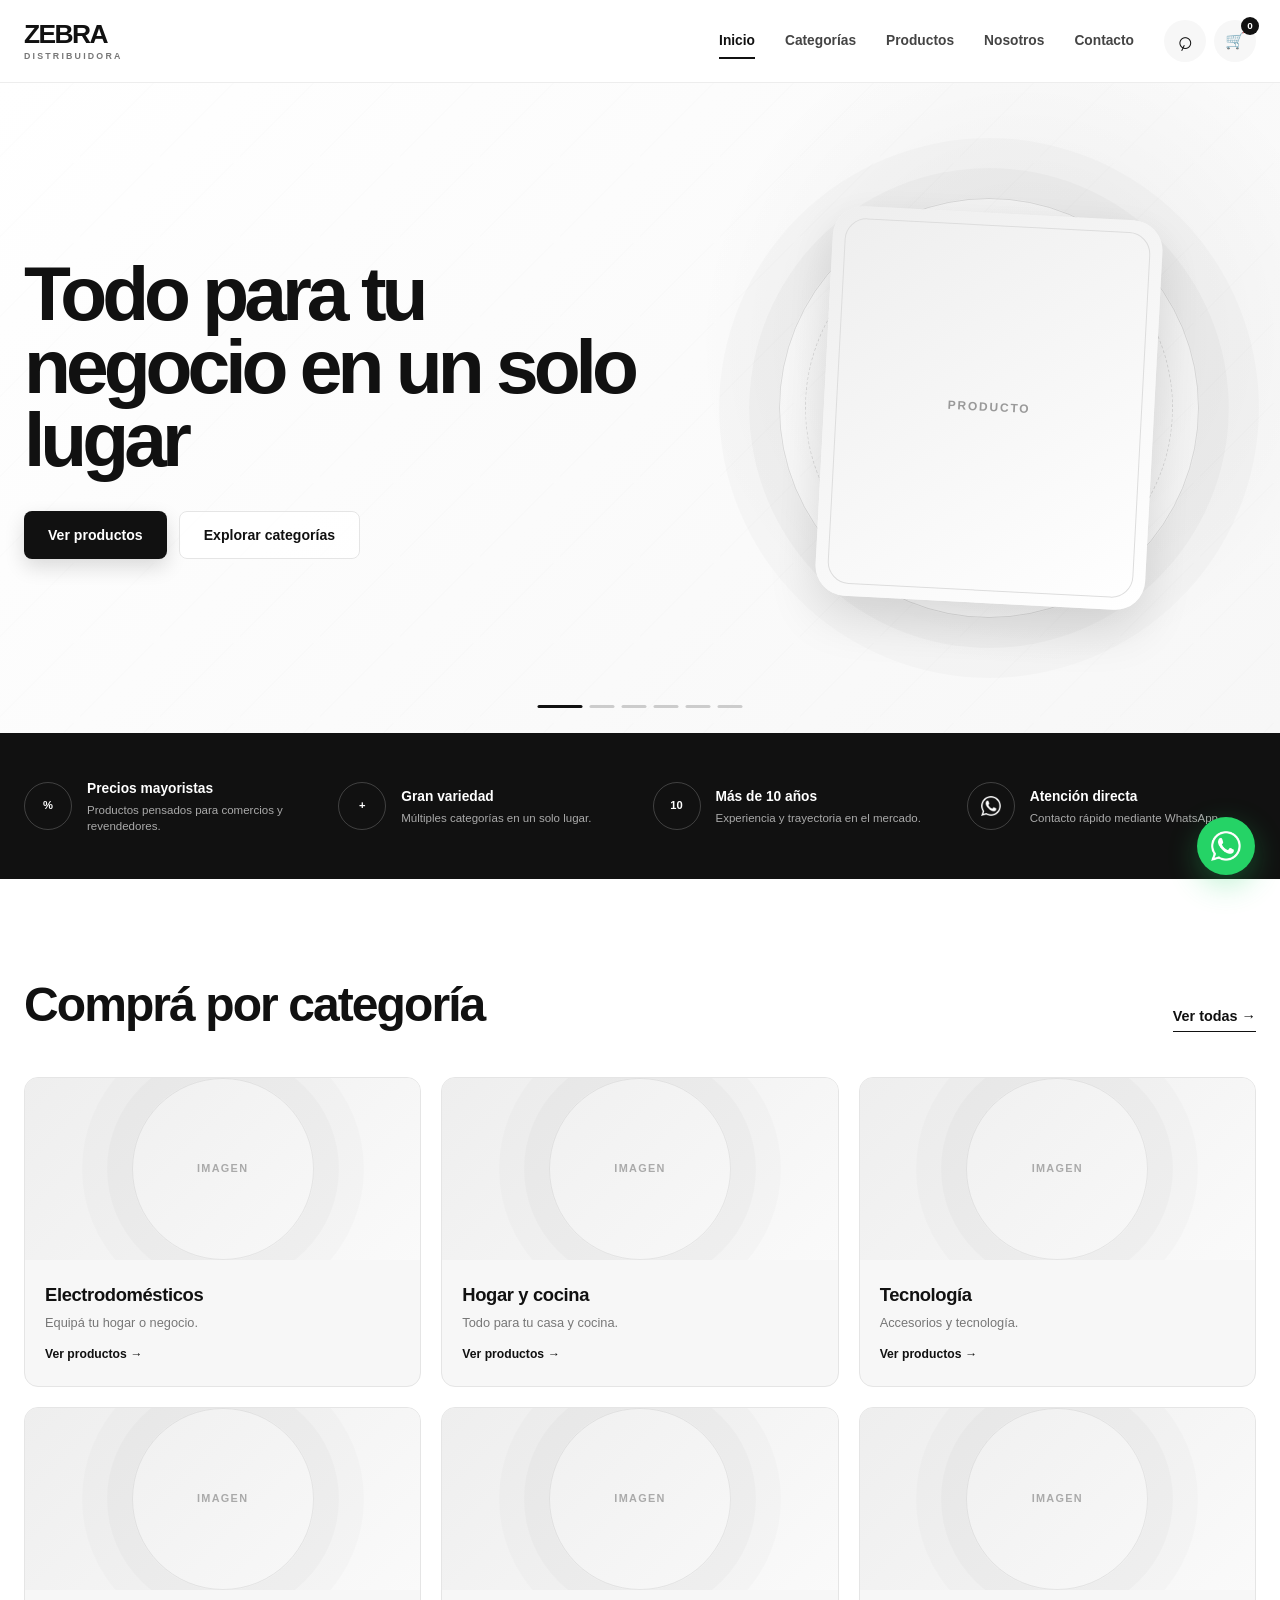
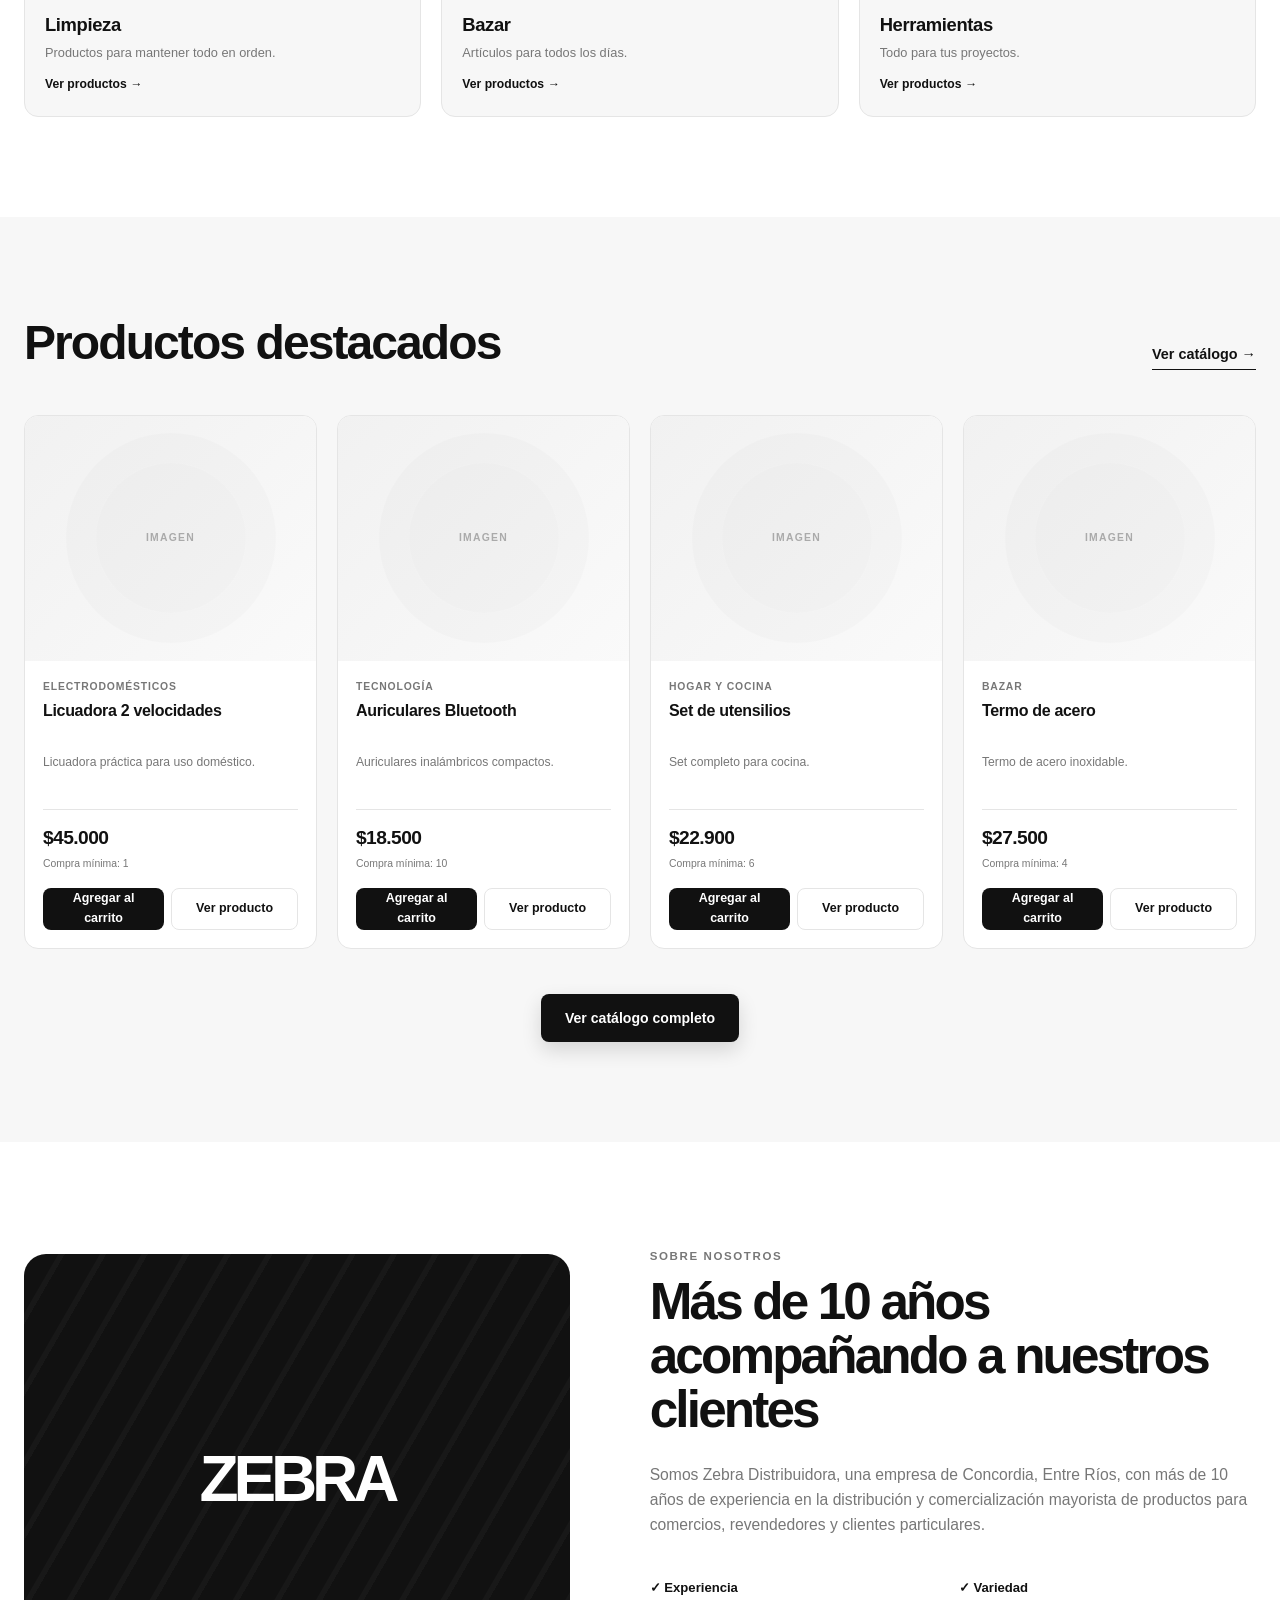
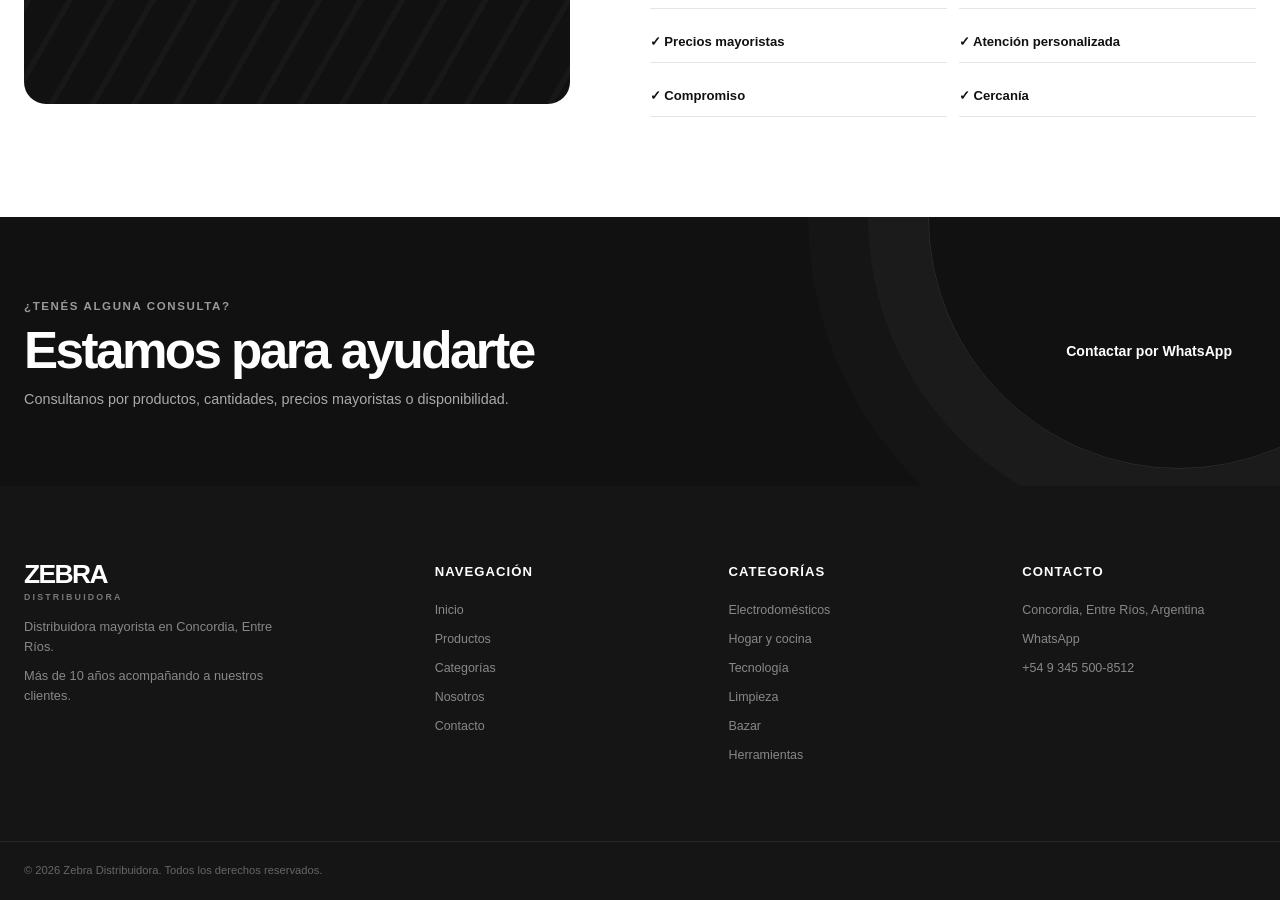
<file: index.html>
<!DOCTYPE html>
<html lang="es">
<head>
    <meta charset="UTF-8">
    <meta name="viewport" content="width=device-width, initial-scale=1.0">

    <title>Zebra Distribuidora | Mayorista en Concordia</title>

    <meta
        name="description"
        content="Zebra Distribuidora. Productos mayoristas para comercios, revendedores y clientes particulares en Concordia, Entre Ríos."
    >

    <link rel="stylesheet" href="css/index_style.css">
    <link rel="icon" href="img/logo_page.png" type="image/png">

</head>

<body>

    <!-- =========================
         HEADER
    ========================== -->

    <header class="header">

        <div class="header-container">

            <!-- Logo -->
            <a href="index.html" class="logo">
                <span class="logo-main">ZEBRA</span>
                <span class="logo-sub">DISTRIBUIDORA</span>
            </a>

            <!-- Navegación -->
            <nav class="nav" aria-label="Navegación principal">

                <a href="index.html" class="nav-link active">
                    Inicio
                </a>

                <a href="#categorias" class="nav-link">
                    Categorías
                </a>

                <a href="productos.html" class="nav-link">
                    Productos
                </a>

                <a href="#nosotros" class="nav-link">
                    Nosotros
                </a>

                <a href="#contacto" class="nav-link">
                    Contacto
                </a>

            </nav>

            <!-- Acciones del header -->
            <div class="header-actions">

                <!-- Buscador -->
                <button class="header-action search-button" aria-label="Buscar">
                    <span>⌕</span>
                </button>


                <!-- Carrito -->
                <a
                    href="carrito.html"
                    class="header-action cart-button"
                    aria-label="Carrito"
                >
                    <span>🛒</span>
                    <span class="cart-count">0</span>
                </a>

                <!-- Menú mobile -->
                <button
                    class="menu-button"
                    aria-label="Abrir menú"
                    aria-expanded="false"
                >
                    <span></span>
                    <span></span>
                    <span></span>
                </button>

            </div>

        </div>

    </header>


    <!-- =========================
         MAIN
    ========================== -->

    <main>

        <!-- =========================
             HERO / CARRUSEL
        ========================== -->

        <section class="hero">

            <div class="hero-container">

                <div class="hero-content">
<!-- 
                    <span class="hero-tag">
                        DISTRIBUIDORA MAYORISTA
                    </span> -->

                    <h1>
                        Todo para tu negocio
                        en un solo lugar
                    </h1>

                    <!-- <p>
                        Encontrá productos para tu comercio,
                        emprendimiento o hogar a precios mayoristas.
                    </p> -->

                    <div class="hero-actions">

                        <a href="productos.html" class="button button-primary">
                            Ver productos
                        </a>

                        <a href="#categorias" class="button button-secondary">
                            Explorar categorías
                        </a>

                    </div>

                </div>

                <!-- Producto / imagen principal -->
                <div class="hero-visual">

                    <div class="hero-decoration"></div>

                    <div class="hero-product">
                        <span>PRODUCTO</span>
                    </div>

                </div>

            </div>

            <!-- Indicadores del carrusel -->
            <div class="hero-indicators">

                <button class="hero-indicator active" aria-label="Slide 1"></button>
                <button class="hero-indicator" aria-label="Slide 2"></button>
                <button class="hero-indicator" aria-label="Slide 3"></button>
                <button class="hero-indicator" aria-label="Slide 4"></button>
                <button class="hero-indicator" aria-label="Slide 5"></button>
                <button class="hero-indicator" aria-label="Slide 6"></button>

            </div>

        </section>


        <!-- =========================
             BENEFICIOS
        ========================== -->

        <section class="benefits">

            <div class="container benefits-grid">

                <article class="benefit">
                    <div class="benefit-icon">%</div>

                    <div>
                        <h3>Precios mayoristas</h3>
                        <p>
                            Productos pensados para comercios y revendedores.
                        </p>
                    </div>
                </article>


                <article class="benefit">
                    <div class="benefit-icon">+</div>

                    <div>
                        <h3>Gran variedad</h3>
                        <p>
                            Múltiples categorías en un solo lugar.
                        </p>
                    </div>
                </article>


                <article class="benefit">
                    <div class="benefit-icon">10</div>

                    <div>
                        <h3>Más de 10 años</h3>
                        <p>
                            Experiencia y trayectoria en el mercado.
                        </p>
                    </div>
                </article>


                <article class="benefit">
                    <div class="benefit-icon">
                        <img src="img/wsp_logo.png" class="wsp_logo" style="width: 20px;">
                    </div>

                    <div>
                        <h3>Atención directa</h3>
                        <p>
                            Contacto rápido mediante WhatsApp.
                        </p>
                    </div>
                </article>

            </div>

        </section>


        <!-- =========================
             CATEGORÍAS
        ========================== -->

        <section class="categories section" id="categorias">

            <div class="container">

                <div class="section-header">

                    <div>
                        <!-- <span class="section-tag">
                            ENCONTRÁ LO QUE BUSCÁS
                        </span> -->

                        <h2>
                            Comprá por categoría
                        </h2>
                    </div>

                    <a href="productos.html" class="section-link">
                        Ver todas →
                    </a>

                </div>


                <div class="categories-grid">

                    <a href="productos.html?categoria=electrodomesticos"
                       class="category-card">

                        <div class="category-image">
                            <span>IMAGEN</span>
                        </div>

                        <div class="category-content">
                            <h3>Electrodomésticos</h3>
                            <p>Equipá tu hogar o negocio.</p>
                            <span class="category-link">
                                Ver productos →
                            </span>
                        </div>

                    </a>


                    <a href="productos.html?categoria=hogar-cocina"
                       class="category-card">

                        <div class="category-image">
                            <span>IMAGEN</span>
                        </div>

                        <div class="category-content">
                            <h3>Hogar y cocina</h3>
                            <p>Todo para tu casa y cocina.</p>
                            <span class="category-link">
                                Ver productos →
                            </span>
                        </div>

                    </a>


                    <a href="productos.html?categoria=tecnologia"
                       class="category-card">

                        <div class="category-image">
                            <span>IMAGEN</span>
                        </div>

                        <div class="category-content">
                            <h3>Tecnología</h3>
                            <p>Accesorios y tecnología.</p>
                            <span class="category-link">
                                Ver productos →
                            </span>
                        </div>

                    </a>


                    <a href="productos.html?categoria=limpieza"
                       class="category-card">

                        <div class="category-image">
                            <span>IMAGEN</span>
                        </div>

                        <div class="category-content">
                            <h3>Limpieza</h3>
                            <p>Productos para mantener todo en orden.</p>
                            <span class="category-link">
                                Ver productos →
                            </span>
                        </div>

                    </a>


                    <a href="productos.html?categoria=bazar"
                       class="category-card">

                        <div class="category-image">
                            <span>IMAGEN</span>
                        </div>

                        <div class="category-content">
                            <h3>Bazar</h3>
                            <p>Artículos para todos los días.</p>
                            <span class="category-link">
                                Ver productos →
                            </span>
                        </div>

                    </a>


                    <a href="productos.html?categoria=herramientas"
                       class="category-card">

                        <div class="category-image">
                            <span>IMAGEN</span>
                        </div>

                        <div class="category-content">
                            <h3>Herramientas</h3>
                            <p>Todo para tus proyectos.</p>
                            <span class="category-link">
                                Ver productos →
                            </span>
                        </div>

                    </a>

                </div>

            </div>

        </section>


        <!-- =========================
             PRODUCTOS DESTACADOS
        ========================== -->

        <section class="featured section">

            <div class="container">

                <div class="section-header">

                    <div>
                        <!-- <span class="section-tag">
                            PRODUCTOS DESTACADOS
                        </span> -->

                        <h2>
                            Productos destacados
                        </h2>

                        <!-- <p>
                            Descubrí algunos de nuestros productos disponibles
                            a precios mayoristas.
                        </p> -->
                    </div>

                    <a href="productos.html" class="section-link">
                        Ver catálogo →
                    </a>

                </div>


                <div class="products-grid">

                    <!-- Producto 1 -->
                    <article class="product-card">

                        <a href="producto.html?id=1" class="product-image">
                            <span>IMAGEN</span>
                        </a>

                        <div class="product-content">

                            <span class="product-category">
                                Electrodomésticos
                            </span>

                            <h3>
                                Licuadora 2 velocidades
                            </h3>

                            <p class="product-description">
                                Licuadora práctica para uso doméstico.
                            </p>

                            <div class="product-bottom">

                                <div>
                                    <span class="product-price">
                                        $45.000
                                    </span>

                                    <span class="product-minimum">
                                        Compra mínima: 1
                                    </span>
                                </div>

                            </div>

                            <div class="product-actions">

                                <button class="button button-cart">
                                    Agregar al carrito
                                </button>

                                <a
                                    href="producto.html?id=1"
                                    class="button button-outline"
                                >
                                    Ver producto
                                </a>

                            </div>

                        </div>

                    </article>


                    <!-- Producto 2 -->
                    <article class="product-card">

                        <a href="producto.html?id=2" class="product-image">
                            <span>IMAGEN</span>
                        </a>

                        <div class="product-content">

                            <span class="product-category">
                                Tecnología
                            </span>

                            <h3>
                                Auriculares Bluetooth
                            </h3>

                            <p class="product-description">
                                Auriculares inalámbricos compactos.
                            </p>

                            <div class="product-bottom">

                                <div>
                                    <span class="product-price">
                                        $18.500
                                    </span>

                                    <span class="product-minimum">
                                        Compra mínima: 10
                                    </span>
                                </div>

                            </div>

                            <div class="product-actions">

                                <button class="button button-cart">
                                    Agregar al carrito
                                </button>

                                <a
                                    href="producto.html?id=2"
                                    class="button button-outline"
                                >
                                    Ver producto
                                </a>

                            </div>

                        </div>

                    </article>


                    <!-- Producto 3 -->
                    <article class="product-card">

                        <a href="producto.html?id=3" class="product-image">
                            <span>IMAGEN</span>
                        </a>

                        <div class="product-content">

                            <span class="product-category">
                                Hogar y cocina
                            </span>

                            <h3>
                                Set de utensilios
                            </h3>

                            <p class="product-description">
                                Set completo para cocina.
                            </p>

                            <div class="product-bottom">

                                <div>
                                    <span class="product-price">
                                        $22.900
                                    </span>

                                    <span class="product-minimum">
                                        Compra mínima: 6
                                    </span>
                                </div>

                            </div>

                            <div class="product-actions">

                                <button class="button button-cart">
                                    Agregar al carrito
                                </button>

                                <a
                                    href="producto.html?id=3"
                                    class="button button-outline"
                                >
                                    Ver producto
                                </a>

                            </div>

                        </div>

                    </article>


                    <!-- Producto 4 -->
                    <article class="product-card">

                        <a href="producto.html?id=4" class="product-image">
                            <span>IMAGEN</span>
                        </a>

                        <div class="product-content">

                            <span class="product-category">
                                Bazar
                            </span>

                            <h3>
                                Termo de acero
                            </h3>

                            <p class="product-description">
                                Termo de acero inoxidable.
                            </p>

                            <div class="product-bottom">

                                <div>
                                    <span class="product-price">
                                        $27.500
                                    </span>

                                    <span class="product-minimum">
                                        Compra mínima: 4
                                    </span>
                                </div>

                            </div>

                            <div class="product-actions">

                                <button class="button button-cart">
                                    Agregar al carrito
                                </button>

                                <a
                                    href="producto.html?id=4"
                                    class="button button-outline"
                                >
                                    Ver producto
                                </a>

                            </div>

                        </div>

                    </article>

                </div>


                <div class="catalog-button">

                    <a href="productos.html" class="button button-primary">
                        Ver catálogo completo
                    </a>

                </div>

            </div>

        </section>


        <!-- =========================
             NOSOTROS
        ========================== -->

        <section class="about section" id="nosotros">

            <div class="container about-container">

                <div class="about-visual">
                    <div class="about-pattern"></div>
                    <span>ZEBRA</span>
                </div>

                <div class="about-content">

                    <span class="section-tag">
                        SOBRE NOSOTROS
                    </span>

                    <h2>
                        Más de 10 años acompañando
                        a nuestros clientes
                    </h2>

                    <p>
                        Somos Zebra Distribuidora, una empresa de Concordia,
                        Entre Ríos, con más de 10 años de experiencia en la
                        distribución y comercialización mayorista de productos
                        para comercios, revendedores y clientes particulares.
                    </p>

                    <div class="about-features">

                        <span>✓ Experiencia</span>
                        <span>✓ Variedad</span>
                        <span>✓ Precios mayoristas</span>
                        <span>✓ Atención personalizada</span>
                        <span>✓ Compromiso</span>
                        <span>✓ Cercanía</span>

                    </div>

                </div>

            </div>

        </section>


        <!-- =========================
             CTA
        ========================== -->

        <section class="cta">

            <div class="container cta-container">

                <div>
                    <span class="section-tag">
                        ¿TENÉS ALGUNA CONSULTA?
                    </span>

                    <h2>
                        Estamos para ayudarte
                    </h2>

                    <p>
                        Consultanos por productos, cantidades,
                        precios mayoristas o disponibilidad.
                    </p>
                </div>

                <a
                    href="https://wa.me/5493455008512?text=Hola%20Zebra%2C%20quiero%20hacer%20una%20consulta."
                    class="button button-whatsapp"
                    target="_blank"
                    rel="noopener noreferrer"
                >
                    Contactar por WhatsApp
                </a>

            </div>

        </section>

    </main>


    <!-- =========================
         FOOTER
    ========================== -->

    <footer class="footer" id="contacto">

        <div class="container footer-grid">

            <div class="footer-brand">

                <a href="index.html" class="logo footer-logo">
                    <span class="logo-main">ZEBRA</span>
                    <span class="logo-sub">DISTRIBUIDORA</span>
                </a>

                <p>
                    Distribuidora mayorista en Concordia,
                    Entre Ríos.
                </p>

                <p>
                    Más de 10 años acompañando a nuestros clientes.
                </p>

            </div>


            <div class="footer-column">

                <h3>Navegación</h3>

                <a href="index.html">Inicio</a>
                <a href="productos.html">Productos</a>
                <a href="#categorias">Categorías</a>
                <a href="#nosotros">Nosotros</a>
                <a href="#contacto">Contacto</a>

            </div>


            <div class="footer-column">

                <h3>Categorías</h3>

                <a href="productos.html?categoria=electrodomesticos">
                    Electrodomésticos
                </a>

                <a href="productos.html?categoria=hogar-cocina">
                    Hogar y cocina
                </a>

                <a href="productos.html?categoria=tecnologia">
                    Tecnología
                </a>

                <a href="productos.html?categoria=limpieza">
                    Limpieza
                </a>

                <a href="productos.html?categoria=bazar">
                    Bazar
                </a>

                <a href="productos.html?categoria=herramientas">
                    Herramientas
                </a>

            </div>


            <div class="footer-column">

                <h3>Contacto</h3>

                <p>
                    Concordia, Entre Ríos, Argentina
                </p>

                <a
                    href="https://wa.me/5493455008512"
                    target="_blank"
                    rel="noopener noreferrer"
                >
                    WhatsApp
                </a>

                <p>
                    +54 9 345 500-8512
                </p>

            </div>

        </div>


        <div class="footer-bottom">

            <div class="container">

                <p>
                    © 2026 Zebra Distribuidora. Todos los derechos reservados.
                </p>

            </div>

        </div>

    </footer>


    <!-- =========================
         WHATSAPP FLOTANTE
    ========================== -->

    <a
        href="https://wa.me/5493455008512?text=Hola%20Zebra%2C%20quiero%20hacer%20una%20consulta."
        class="whatsapp-float"
        target="_blank"
        rel="noopener noreferrer"
        aria-label="Contactar por WhatsApp"
    >
        <span><img src="img/wsp_logo.png" class="wsp_logo" style="width: 30px;"></span>
    </a>


</body>
</html>
</file>
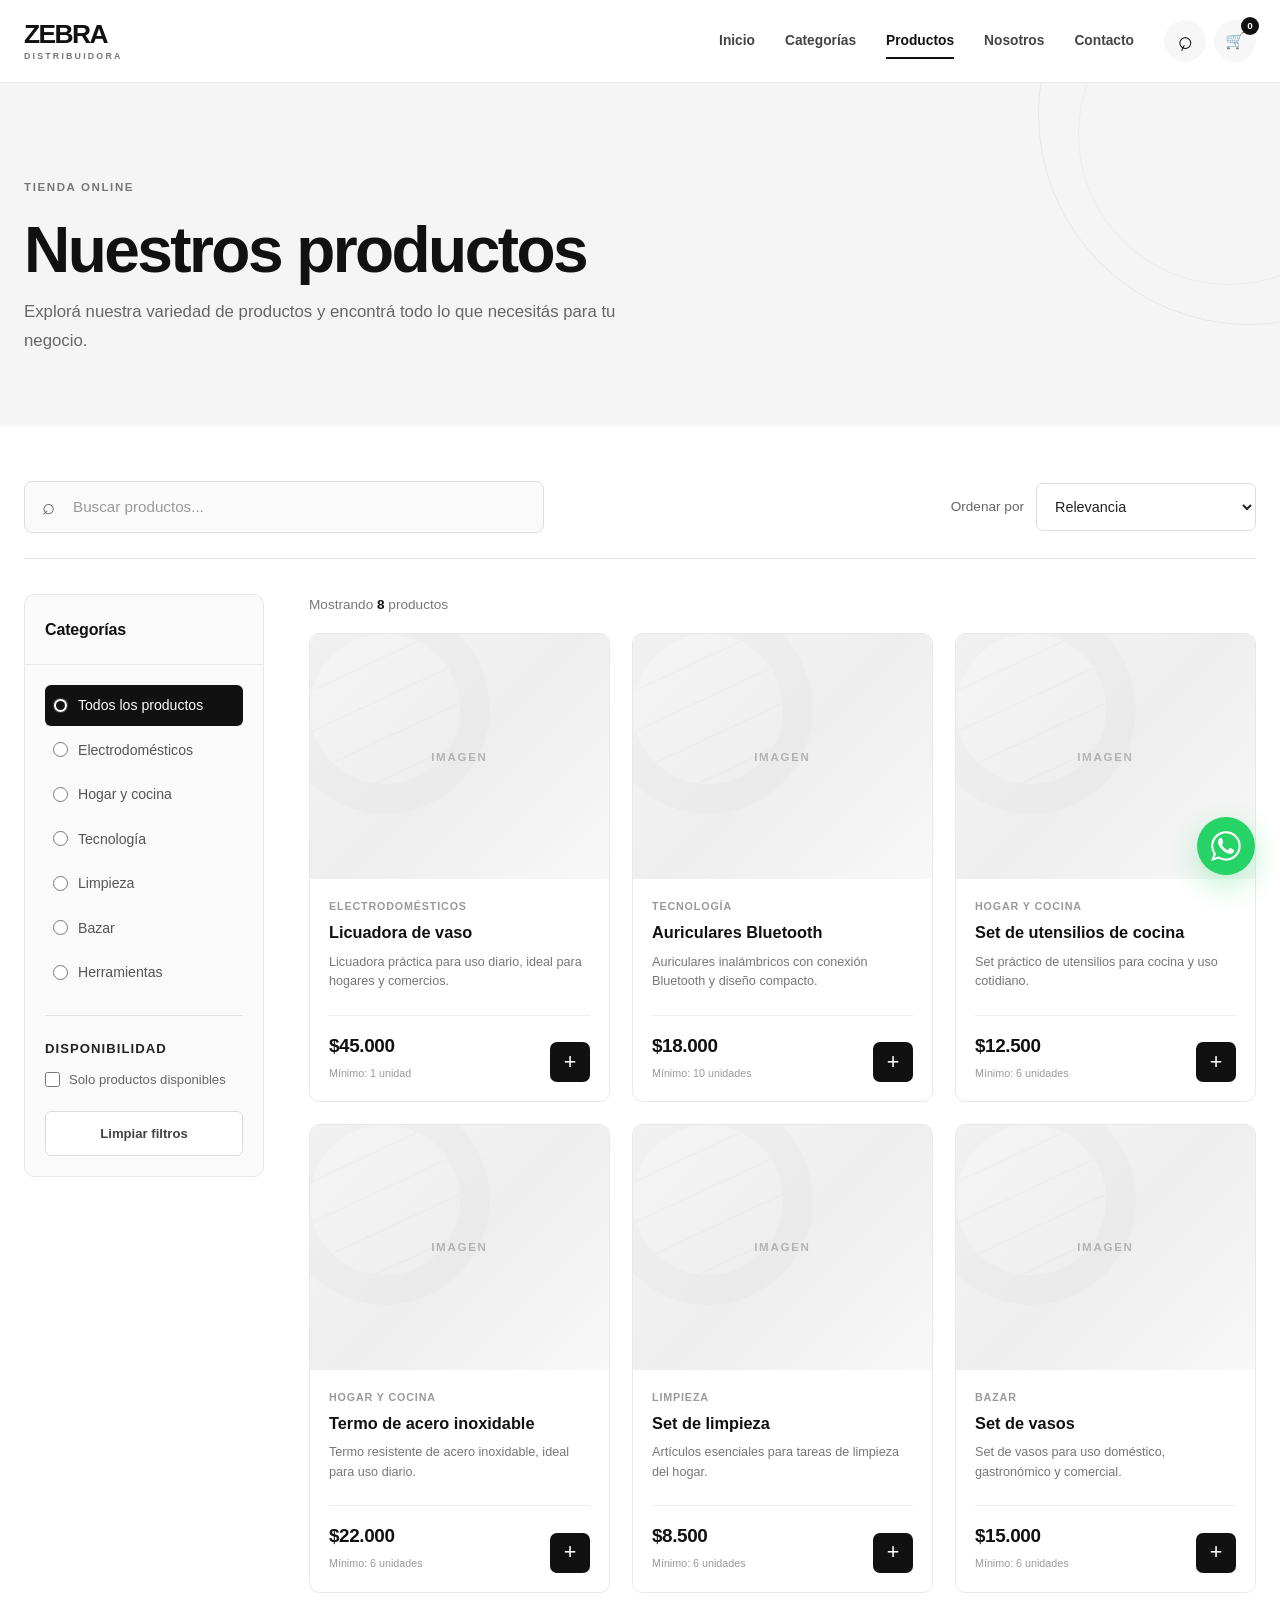
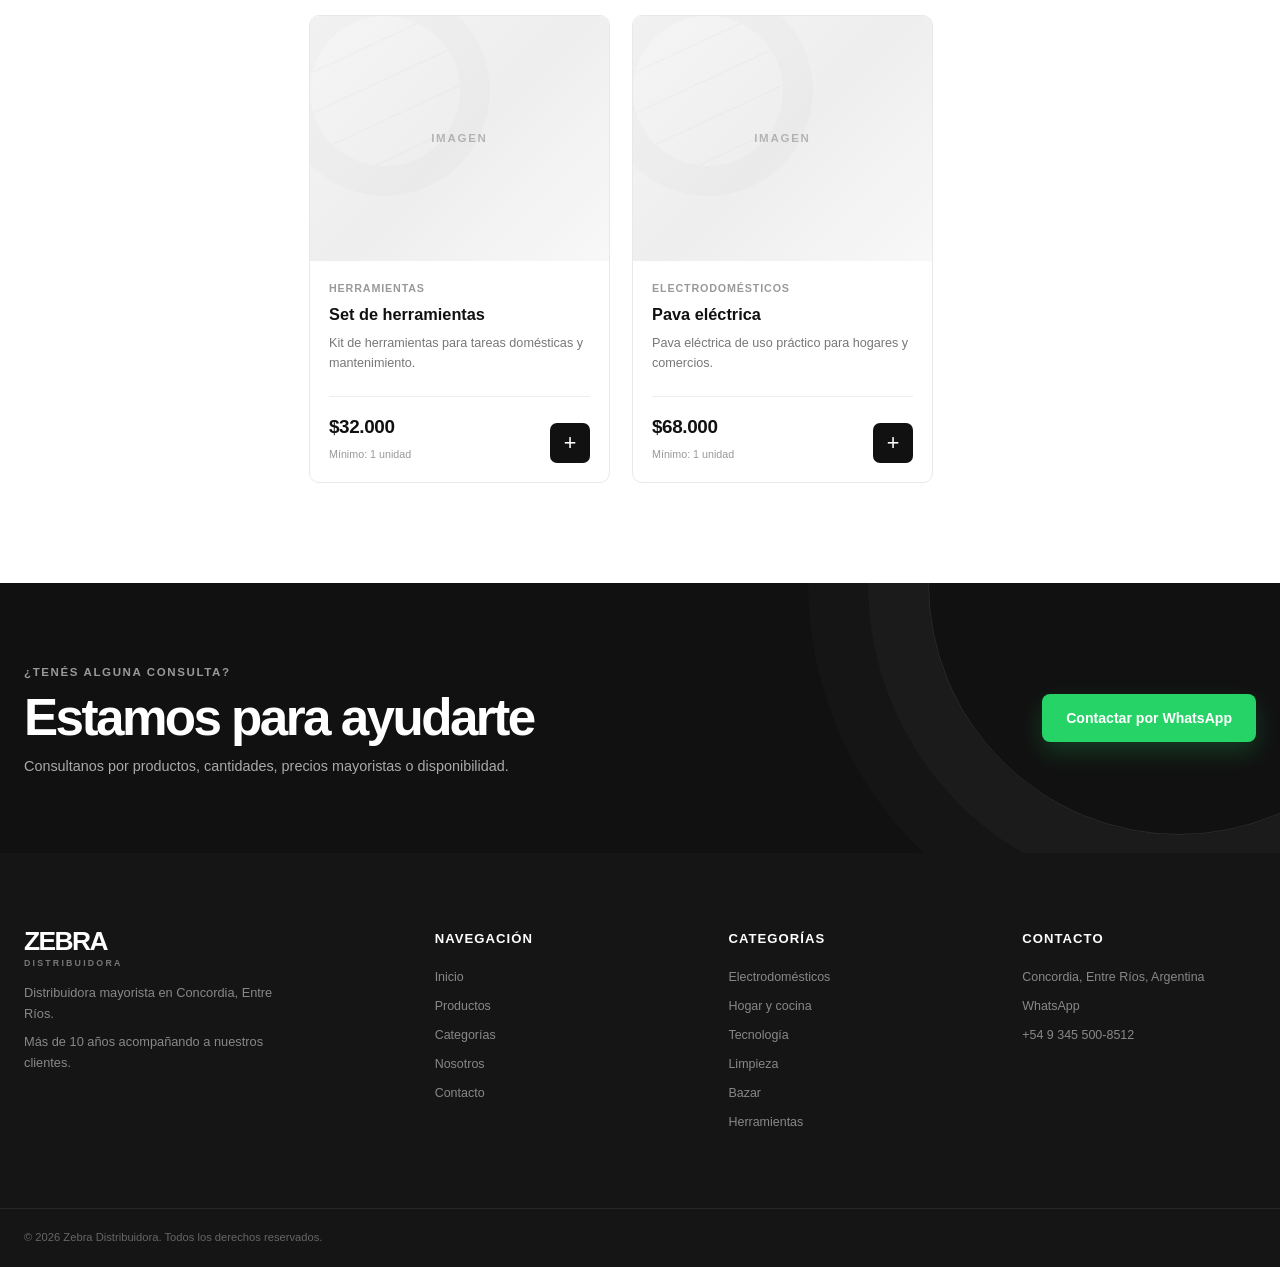
<file: productos.html>
<!DOCTYPE html>
<html lang="es">

<head>
    <meta charset="UTF-8">
    <meta name="viewport" content="width=device-width, initial-scale=1.0">

    <title>Productos | ZEBRA DISTRIBUIDORA</title>

    <meta name="description"
        content="Encontrá productos de bazar, hogar, tecnología, limpieza, herramientas y electrodomésticos en ZEBRA DISTRIBUIDORA.">

    <link rel="stylesheet" href="css/style.css">
    <link rel="icon" href="img/logo_page.png" type="image/png">
</head>

<body>

    <!-- =========================
         HEADER
    ========================== -->

    <header class="header">

        <div class="header-container">

            <a href="index.html" class="logo">
                <span class="logo-main">ZEBRA</span>
                <span class="logo-sub">DISTRIBUIDORA</span>
            </a>

            <nav class="nav">

                <a href="index.html" class="nav-link">
                    Inicio
                </a>

                <a href="index.html#categorias" class="nav-link">
                    Categorías
                </a>

                <a href="productos.html" class="nav-link active">
                    Productos
                </a>

                <a href="index.html#nosotros" class="nav-link">
                    Nosotros
                </a>

                <a href="index.html#contacto" class="nav-link">
                    Contacto
                </a>

            </nav>

            <div class="header-actions">

                <!-- Buscador -->
                <button class="header-action search-button" aria-label="Buscar">
                    <span>⌕</span>
                </button>

                <!-- Carrito -->
                <a
                    href="carrito.html"
                    class="header-action cart-button"
                    aria-label="Carrito"
                >
                    <span>🛒</span>
                    <span class="cart-count">0</span>
                </a>

                <!-- Menú mobile -->
                <button
                    class="menu-button"
                    aria-label="Abrir menú"
                    aria-expanded="false"
                >
                    <span></span>
                    <span></span>
                    <span></span>
                </button>

            </div>

        </div>

    </header>


    <!-- =========================
         CONTENIDO PRINCIPAL
    ========================== -->

    <main>

        <!-- =========================
             ENCABEZADO DE PRODUCTOS
        ========================== -->

        <section class="products-header">

            <div class="container">

                <div class="products-header-content">

                    <div>

                        <span class="section-tag">
                            TIENDA ONLINE
                        </span>

                        <h1>
                            Nuestros productos
                        </h1>

                        <p>
                            Explorá nuestra variedad de productos y encontrá
                            todo lo que necesitás para tu negocio.
                        </p>

                    </div>

                </div>

            </div>

        </section>


        <!-- =========================
             TIENDA
        ========================== -->

        <section class="products-store">

            <div class="container">

                <!-- Barra superior -->

                <div class="products-toolbar">

                    <!-- Buscador -->

                    <div class="products-search">

                        <span class="search-icon">
                            ⌕
                        </span>

                        <input
                            type="search"
                            id="product-search"
                            placeholder="Buscar productos..."
                            autocomplete="off"
                        >

                    </div>


                    <!-- Ordenamiento -->

                    <div class="products-sort">

                        <label for="sort-products">
                            Ordenar por
                        </label>

                        <select id="sort-products">

                            <option value="default">
                                Relevancia
                            </option>

                            <option value="price-low">
                                Precio: menor a mayor
                            </option>

                            <option value="price-high">
                                Precio: mayor a menor
                            </option>

                            <option value="name">
                                Nombre A-Z
                            </option>

                        </select>

                    </div>


                    <!-- Filtros móvil -->

                    <button
                        class="filter-mobile-button"
                        type="button">

                        ☰
                        Filtros

                    </button>

                </div>


                <!-- =========================
                     CUERPO DE LA TIENDA
                ========================== -->

                <div class="products-layout">


                    <!-- =========================
                         SIDEBAR DE FILTROS
                    ========================== -->

                    <aside class="products-sidebar">

                        <div class="sidebar-header">

                            <h2>
                                Categorías
                            </h2>

                            <button
                                class="sidebar-close"
                                type="button"
                                aria-label="Cerrar filtros">

                                ×

                            </button>

                        </div>


                        <div class="sidebar-content">

                            <div class="category-filter">

                                <label class="filter-option">

                                    <input
                                        type="radio"
                                        name="category"
                                        value="todos"
                                        checked
                                    >

                                    <span>
                                        Todos los productos
                                    </span>

                                </label>


                                <label class="filter-option">

                                    <input
                                        type="radio"
                                        name="category"
                                        value="electrodomesticos"
                                    >

                                    <span>
                                        Electrodomésticos
                                    </span>

                                </label>


                                <label class="filter-option">

                                    <input
                                        type="radio"
                                        name="category"
                                        value="hogar"
                                    >

                                    <span>
                                        Hogar y cocina
                                    </span>

                                </label>


                                <label class="filter-option">

                                    <input
                                        type="radio"
                                        name="category"
                                        value="tecnologia"
                                    >

                                    <span>
                                        Tecnología
                                    </span>

                                </label>


                                <label class="filter-option">

                                    <input
                                        type="radio"
                                        name="category"
                                        value="limpieza"
                                    >

                                    <span>
                                        Limpieza
                                    </span>

                                </label>


                                <label class="filter-option">

                                    <input
                                        type="radio"
                                        name="category"
                                        value="bazar"
                                    >

                                    <span>
                                        Bazar
                                    </span>

                                </label>


                                <label class="filter-option">

                                    <input
                                        type="radio"
                                        name="category"
                                        value="herramientas"
                                    >

                                    <span>
                                        Herramientas
                                    </span>

                                </label>

                            </div>


                            <!-- Separador -->

                            <div class="filter-divider"></div>


                            <!-- Disponibilidad -->

                            <div class="filter-group">

                                <h3>
                                    Disponibilidad
                                </h3>

                                <label class="filter-checkbox">

                                    <input
                                        type="checkbox"
                                        id="available-filter"
                                    >

                                    <span>
                                        Solo productos disponibles
                                    </span>

                                </label>

                            </div>


                            <!-- Limpiar filtros -->

                            <button
                                class="clear-filters"
                                type="button">

                                Limpiar filtros

                            </button>

                        </div>

                    </aside>


                    <!-- =========================
                         PRODUCTOS
                    ========================== -->

                    <div class="products-content">


                        <!-- Resultado -->

                        <div class="products-results-header">

                            <p>
                                Mostrando
                                <strong id="products-count">
                                    8
                                </strong>
                                productos
                            </p>

                        </div>


                        <!-- =========================
                             GRID
                        ========================== -->

                        <div class="products-grid">


                            <!-- PRODUCTO 1 -->

                            <article
                                class="product-card"
                                data-category="electrodomesticos"
                                data-price="45000"
                                data-name="Licuadora de vaso">

                                <a
                                    href="producto.html?id=licuadora"
                                    class="product-image">

                                    <div class="image-placeholder">
                                        IMAGEN
                                    </div>

                                    <span class="product-badge">
                                        DESTACADO
                                    </span>

                                </a>


                                <div class="product-info">

                                    <span class="product-category">
                                        Electrodomésticos
                                    </span>

                                    <h3 class="product-name">

                                        <a href="producto.html?id=licuadora">
                                            Licuadora de vaso
                                        </a>

                                    </h3>

                                    <p class="product-description">
                                        Licuadora práctica para uso diario,
                                        ideal para hogares y comercios.
                                    </p>


                                    <div class="product-bottom">

                                        <div>

                                            <span class="product-price">
                                                $45.000
                                            </span>

                                            <span class="product-min">
                                                Mínimo: 1 unidad
                                            </span>

                                        </div>

                                        <button
                                            class="add-cart-button"
                                            type="button"
                                            data-product="licuadora">

                                            +

                                        </button>

                                    </div>

                                </div>

                            </article>


                            <!-- PRODUCTO 2 -->

                            <article
                                class="product-card"
                                data-category="tecnologia"
                                data-price="18000"
                                data-name="Auriculares Bluetooth">

                                <a
                                    href="producto.html?id=auriculares"
                                    class="product-image">

                                    <div class="image-placeholder">
                                        IMAGEN
                                    </div>

                                </a>


                                <div class="product-info">

                                    <span class="product-category">
                                        Tecnología
                                    </span>

                                    <h3 class="product-name">

                                        <a href="producto.html?id=auriculares">
                                            Auriculares Bluetooth
                                        </a>

                                    </h3>

                                    <p class="product-description">
                                        Auriculares inalámbricos con conexión
                                        Bluetooth y diseño compacto.
                                    </p>


                                    <div class="product-bottom">

                                        <div>

                                            <span class="product-price">
                                                $18.000
                                            </span>

                                            <span class="product-min">
                                                Mínimo: 10 unidades
                                            </span>

                                        </div>

                                        <button
                                            class="add-cart-button"
                                            type="button"
                                            data-product="auriculares">

                                            +

                                        </button>

                                    </div>

                                </div>

                            </article>


                            <!-- PRODUCTO 3 -->

                            <article
                                class="product-card"
                                data-category="hogar"
                                data-price="12500"
                                data-name="Set de utensilios de cocina">

                                <a
                                    href="producto.html?id=utensilios"
                                    class="product-image">

                                    <div class="image-placeholder">
                                        IMAGEN
                                    </div>

                                </a>


                                <div class="product-info">

                                    <span class="product-category">
                                        Hogar y cocina
                                    </span>

                                    <h3 class="product-name">

                                        <a href="producto.html?id=utensilios">
                                            Set de utensilios de cocina
                                        </a>

                                    </h3>

                                    <p class="product-description">
                                        Set práctico de utensilios para cocina
                                        y uso cotidiano.
                                    </p>


                                    <div class="product-bottom">

                                        <div>

                                            <span class="product-price">
                                                $12.500
                                            </span>

                                            <span class="product-min">
                                                Mínimo: 6 unidades
                                            </span>

                                        </div>

                                        <button
                                            class="add-cart-button"
                                            type="button"
                                            data-product="utensilios">

                                            +

                                        </button>

                                    </div>

                                </div>

                            </article>


                            <!-- PRODUCTO 4 -->

                            <article
                                class="product-card"
                                data-category="hogar"
                                data-price="22000"
                                data-name="Termo de acero inoxidable">

                                <a
                                    href="producto.html?id=termo"
                                    class="product-image">

                                    <div class="image-placeholder">
                                        IMAGEN
                                    </div>

                                </a>


                                <div class="product-info">

                                    <span class="product-category">
                                        Hogar y cocina
                                    </span>

                                    <h3 class="product-name">

                                        <a href="producto.html?id=termo">
                                            Termo de acero inoxidable
                                        </a>

                                    </h3>

                                    <p class="product-description">
                                        Termo resistente de acero inoxidable,
                                        ideal para uso diario.
                                    </p>


                                    <div class="product-bottom">

                                        <div>

                                            <span class="product-price">
                                                $22.000
                                            </span>

                                            <span class="product-min">
                                                Mínimo: 6 unidades
                                            </span>

                                        </div>

                                        <button
                                            class="add-cart-button"
                                            type="button"
                                            data-product="termo">

                                            +

                                        </button>

                                    </div>

                                </div>

                            </article>


                            <!-- PRODUCTO 5 -->

                            <article
                                class="product-card"
                                data-category="limpieza"
                                data-price="8500"
                                data-name="Set de limpieza">

                                <a
                                    href="producto.html?id=set-limpieza"
                                    class="product-image">

                                    <div class="image-placeholder">
                                        IMAGEN
                                    </div>

                                </a>


                                <div class="product-info">

                                    <span class="product-category">
                                        Limpieza
                                    </span>

                                    <h3 class="product-name">

                                        <a href="producto.html?id=set-limpieza">
                                            Set de limpieza
                                        </a>

                                    </h3>

                                    <p class="product-description">
                                        Artículos esenciales para tareas
                                        de limpieza del hogar.
                                    </p>


                                    <div class="product-bottom">

                                        <div>

                                            <span class="product-price">
                                                $8.500
                                            </span>

                                            <span class="product-min">
                                                Mínimo: 6 unidades
                                            </span>

                                        </div>

                                        <button
                                            class="add-cart-button"
                                            type="button"
                                            data-product="set-limpieza">

                                            +

                                        </button>

                                    </div>

                                </div>

                            </article>


                            <!-- PRODUCTO 6 -->

                            <article
                                class="product-card"
                                data-category="bazar"
                                data-price="15000"
                                data-name="Set de vasos">

                                <a
                                    href="producto.html?id=set-vasos"
                                    class="product-image">

                                    <div class="image-placeholder">
                                        IMAGEN
                                    </div>

                                </a>


                                <div class="product-info">

                                    <span class="product-category">
                                        Bazar
                                    </span>

                                    <h3 class="product-name">

                                        <a href="producto.html?id=set-vasos">
                                            Set de vasos
                                        </a>

                                    </h3>

                                    <p class="product-description">
                                        Set de vasos para uso doméstico,
                                        gastronómico y comercial.
                                    </p>


                                    <div class="product-bottom">

                                        <div>

                                            <span class="product-price">
                                                $15.000
                                            </span>

                                            <span class="product-min">
                                                Mínimo: 6 unidades
                                            </span>

                                        </div>

                                        <button
                                            class="add-cart-button"
                                            type="button"
                                            data-product="set-vasos">

                                            +

                                        </button>

                                    </div>

                                </div>

                            </article>


                            <!-- PRODUCTO 7 -->

                            <article
                                class="product-card"
                                data-category="herramientas"
                                data-price="32000"
                                data-name="Set de herramientas">

                                <a
                                    href="producto.html?id=set-herramientas"
                                    class="product-image">

                                    <div class="image-placeholder">
                                        IMAGEN
                                    </div>

                                </a>


                                <div class="product-info">

                                    <span class="product-category">
                                        Herramientas
                                    </span>

                                    <h3 class="product-name">

                                        <a href="producto.html?id=set-herramientas">
                                            Set de herramientas
                                        </a>

                                    </h3>

                                    <p class="product-description">
                                        Kit de herramientas para tareas
                                        domésticas y mantenimiento.
                                    </p>


                                    <div class="product-bottom">

                                        <div>

                                            <span class="product-price">
                                                $32.000
                                            </span>

                                            <span class="product-min">
                                                Mínimo: 1 unidad
                                            </span>

                                        </div>

                                        <button
                                            class="add-cart-button"
                                            type="button"
                                            data-product="set-herramientas">

                                            +

                                        </button>

                                    </div>

                                </div>

                            </article>


                            <!-- PRODUCTO 8 -->

                            <article
                                class="product-card"
                                data-category="electrodomesticos"
                                data-price="68000"
                                data-name="Pava eléctrica">

                                <a
                                    href="producto.html?id=pava-electrica"
                                    class="product-image">

                                    <div class="image-placeholder">
                                        IMAGEN
                                    </div>

                                </a>


                                <div class="product-info">

                                    <span class="product-category">
                                        Electrodomésticos
                                    </span>

                                    <h3 class="product-name">

                                        <a href="producto.html?id=pava-electrica">
                                            Pava eléctrica
                                        </a>

                                    </h3>

                                    <p class="product-description">
                                        Pava eléctrica de uso práctico para
                                        hogares y comercios.
                                    </p>


                                    <div class="product-bottom">

                                        <div>

                                            <span class="product-price">
                                                $68.000
                                            </span>

                                            <span class="product-min">
                                                Mínimo: 1 unidad
                                            </span>

                                        </div>

                                        <button
                                            class="add-cart-button"
                                            type="button"
                                            data-product="pava-electrica">

                                            +

                                        </button>

                                    </div>

                                </div>

                            </article>

                        </div>


                        <!-- =========================
                             SIN RESULTADOS
                        ========================== -->

                        <div
                            class="no-products"
                            id="no-products"
                            hidden>

                            <div class="no-products-icon">
                                —
                            </div>

                            <h2>
                                No encontramos productos
                            </h2>

                            <p>
                                Probá modificando la búsqueda o los filtros.
                            </p>

                            <button
                                class="clear-filters"
                                type="button">

                                Limpiar filtros

                            </button>

                        </div>

                    </div>

                </div>

            </div>

        </section>


        <!-- =========================
             WHATSAPP CTA
        ========================== -->

        <section class="cta">

            <div class="container cta-container">

                <div>
                    <span class="section-tag">
                        ¿TENÉS ALGUNA CONSULTA?
                    </span>

                    <h2>
                        Estamos para ayudarte
                    </h2>

                    <p>
                        Consultanos por productos, cantidades,
                        precios mayoristas o disponibilidad.
                    </p>
                </div>

                <a
                    href="https://wa.me/5493455008512?text=Hola%20Zebra%2C%20quiero%20hacer%20una%20consulta."
                    class="button button-whatsapp"
                    target="_blank"
                    rel="noopener noreferrer"
                >
                    Contactar por WhatsApp
                </a>

            </div>

        </section>

    </main>


  <!-- =========================
         FOOTER
    ========================== -->

    <footer class="footer" id="contacto">

        <div class="container footer-grid">

            <div class="footer-brand">

                <a href="index.html" class="logo footer-logo">
                    <span class="logo-main">ZEBRA</span>
                    <span class="logo-sub">DISTRIBUIDORA</span>
                </a>

                <p>
                    Distribuidora mayorista en Concordia,
                    Entre Ríos.
                </p>

                <p>
                    Más de 10 años acompañando a nuestros clientes.
                </p>

            </div>


            <div class="footer-column">

                <h3>Navegación</h3>

                <a href="index.html">Inicio</a>
                <a href="productos.html">Productos</a>
                <a href="#categorias">Categorías</a>
                <a href="#nosotros">Nosotros</a>
                <a href="#contacto">Contacto</a>

            </div>


            <div class="footer-column">

                <h3>Categorías</h3>

                <a href="productos.html?categoria=electrodomesticos">
                    Electrodomésticos
                </a>

                <a href="productos.html?categoria=hogar-cocina">
                    Hogar y cocina
                </a>

                <a href="productos.html?categoria=tecnologia">
                    Tecnología
                </a>

                <a href="productos.html?categoria=limpieza">
                    Limpieza
                </a>

                <a href="productos.html?categoria=bazar">
                    Bazar
                </a>

                <a href="productos.html?categoria=herramientas">
                    Herramientas
                </a>

            </div>


            <div class="footer-column">

                <h3>Contacto</h3>

                <p>
                    Concordia, Entre Ríos, Argentina
                </p>

                <a
                    href="https://wa.me/5493455008512"
                    target="_blank"
                    rel="noopener noreferrer"
                >
                    WhatsApp
                </a>

                <p>
                    +54 9 345 500-8512
                </p>

            </div>

        </div>


        <div class="footer-bottom">

            <div class="container">

                <p>
                    © 2026 Zebra Distribuidora. Todos los derechos reservados.
                </p>

            </div>

        </div>

    </footer>


    <!-- =========================
         WHATSAPP FLOTANTE
    ========================== -->

    <a
        href="https://wa.me/5493455008512?text=Hola%20Zebra%2C%20quiero%20hacer%20una%20consulta."
        class="whatsapp-float"
        target="_blank"
        rel="noopener noreferrer"
        aria-label="Contactar por WhatsApp"
    >
        <span><img src="img/wsp_logo.png" class="wsp_logo" style="width: 30px;"></span>
    </a>
</body>
</html>
</file>
<file: css/index_style.css>
/* =========================================================
   ZEBRA DISTRIBUIDORA
   STYLE.CSS
   ========================================================= */

/* =========================================================
   1. VARIABLES
   ========================================================= */

:root {
    --black: #111111;
    --black-soft: #1c1c1c;
    --gray-dark: #444444;
    --gray: #777777;
    --gray-light: #eeeeee;
    --gray-lighter: #f7f7f7;
    --white: #ffffff;

    --whatsapp: #25d366;

    --border: #e5e5e5;

    --shadow-sm:
        0 4px 14px rgba(0, 0, 0, 0.06);

    --shadow-md:
        0 10px 30px rgba(0, 0, 0, 0.09);

    --shadow-lg:
        0 20px 50px rgba(0, 0, 0, 0.12);

    --radius-sm: 8px;
    --radius-md: 14px;
    --radius-lg: 22px;

    --container: 1240px;

    --transition:
        0.25s ease;
}

/* =========================================================
   2. RESET
   ========================================================= */

* {
    margin: 0;
    padding: 0;
    box-sizing: border-box;
}

html {
    scroll-behavior: smooth;
}

body {
    font-family:
        Inter,
        "Segoe UI",
        Roboto,
        Helvetica,
        Arial,
        sans-serif;

    color: var(--black);
    background: var(--white);

    line-height: 1.6;

    overflow-x: hidden;
}

a {
    color: inherit;
    text-decoration: none;
}

button,
input,
textarea,
select {
    font: inherit;
}

button {
    border: none;
    background: none;
    cursor: pointer;
}

img {
    display: block;
    max-width: 100%;
}

ul {
    list-style: none;
}

/* =========================================================
   3. UTILIDADES
   ========================================================= */

.container {
    width: min(
        calc(100% - 48px),
        var(--container)
    );

    margin-inline: auto;
}

.section {
    padding: 100px 0;
}

.section-tag {
    display: inline-block;

    margin-bottom: 10px;

    color: var(--gray);

    font-size: 0.72rem;
    font-weight: 700;

    letter-spacing: 0.14em;
    text-transform: uppercase;
}

.section-header {
    display: flex;
    align-items: flex-end;
    justify-content: space-between;

    gap: 30px;

    margin-bottom: 45px;
}

.section-header h2 {
    font-size: clamp(2rem, 4vw, 3rem);
    line-height: 1.1;
    letter-spacing: -0.04em;
}

.section-header p {
    max-width: 600px;

    margin-top: 12px;

    color: var(--gray);

    font-size: 0.98rem;
}

.section-link {
    flex-shrink: 0;

    font-size: 0.9rem;
    font-weight: 700;

    border-bottom: 1px solid var(--black);

    padding-bottom: 3px;

    transition:
        color var(--transition),
        border-color var(--transition);
}

.section-link:hover {
    color: var(--gray);
    border-color: var(--gray);
}

/* =========================================================
   4. BOTONES
   ========================================================= */

.button {
    display: inline-flex;

    align-items: center;
    justify-content: center;

    min-height: 48px;

    padding: 0 24px;

    border-radius: 8px;

    font-size: 0.88rem;
    font-weight: 700;

    transition:
        transform var(--transition),
        background var(--transition),
        color var(--transition),
        border-color var(--transition),
        box-shadow var(--transition);
}

.button:hover {
    transform: translateY(-2px);
}

.button-primary {
    color: var(--white);
    background: var(--black);

    box-shadow:
        0 8px 20px rgba(0, 0, 0, 0.14);
}

.button-primary:hover {
    background: var(--black-soft);

    box-shadow:
        0 12px 25px rgba(0, 0, 0, 0.18);
}

.button-secondary {
    color: var(--black);

    background: rgba(255, 255, 255, 0.8);

    border: 1px solid var(--border);
}

.button-secondary:hover {
    background: var(--white);

    border-color: #cccccc;
}

.button-outline {
    min-height: 42px;

    color: var(--black);

    background: var(--white);

    border: 1px solid var(--border);

    font-size: 0.78rem;
}

.button-outline:hover {
    border-color: var(--black);
}

.button-cart {
    width: 100%;

    min-height: 42px;

    color: var(--white);
    background: var(--black);

    font-size: 0.78rem;
}

.button-cart:hover {
    background: var(--gray-dark);
}

/* =========================================================
   5. HEADER
   ========================================================= */

.header {
    position: sticky;
    top: 0;
    z-index: 1000;

    width: 100%;

    background:
        rgba(255, 255, 255, 0.94);

    border-bottom: 1px solid rgba(0, 0, 0, 0.07);

    backdrop-filter: blur(14px);
}

.header-container {
    width: min(
        calc(100% - 48px),
        var(--container)
    );

    min-height: 82px;

    margin-inline: auto;

    display: flex;
    align-items: center;
    justify-content: space-between;

    gap: 30px;
}


/* Logo */

.logo {
    display: flex;
    flex-direction: column;

    flex-shrink: 0;

    line-height: 1;
}

.logo-main {
    font-size: 1.65rem;
    font-weight: 900;

    letter-spacing: -0.06em;
}

.logo-sub {
    margin-top: 5px;

    color: var(--gray);

    font-size: 0.55rem;
    font-weight: 700;

    letter-spacing: 0.25em;
}


/* Navigation */

.nav {
    display: flex;
    align-items: center;

    gap: 30px;

    margin-left: auto;
}

.nav-link {
    position: relative;

    color: var(--gray-dark);

    font-size: 0.86rem;
    font-weight: 600;

    transition: color var(--transition);
}

.nav-link::after {
    content: "";

    position: absolute;

    left: 0;
    bottom: -7px;

    width: 0;
    height: 2px;

    background: var(--black);

    transition: width var(--transition);
}

.nav-link:hover,
.nav-link.active {
    color: var(--black);
}

.nav-link:hover::after,
.nav-link.active::after {
    width: 100%;
}

/* Header actions */

.header-actions {
    display: flex;
    align-items: center;

    gap: 8px;
}

.header-action {
    position: relative;

    display: flex;
    align-items: center;
    justify-content: center;

    width: 42px;
    height: 42px;

    border-radius: 50%;

    color: var(--black);

    background: var(--gray-lighter);

    transition:
        background var(--transition),
        transform var(--transition);
}

.header-action:hover {
    background: var(--gray-light);

    transform: translateY(-2px);
}

.search-button span {
    font-size: 1.6rem;

    line-height: 1;

    transform: rotate(-20deg);
}

.cart-button span:first-child {
    font-size: 1rem;
}

.cart-count {
    position: absolute;

    top: -3px;
    right: -3px;

    display: flex;
    align-items: center;
    justify-content: center;

    width: 18px;
    height: 18px;

    border-radius: 50%;

    color: var(--white);
    background: var(--black);

    font-size: 0.62rem;
    font-weight: 800;
}

/* Mobile menu */

.menu-button {
    display: none;

    width: 42px;
    height: 42px;

    padding: 10px;

    border-radius: 8px;

    background: var(--gray-lighter);
}

.menu-button span {
    display: block;

    width: 100%;
    height: 2px;

    margin: 5px 0;

    background: var(--black);

    transition: transform var(--transition);
}


/* =========================================================
   6. HERO
   ========================================================= */

.hero {
    position: relative;

    min-height: 650px;

    display: flex;
    align-items: center;

    overflow: hidden;

    background:
        radial-gradient(
            circle at 80% 40%,
            rgba(0, 0, 0, 0.06),
            transparent 30%
        ),
        linear-gradient(
            135deg,
            #ffffff 0%,
            #f7f7f7 100%
        );
}

.hero::before {
    content: "";

    position: absolute;

    inset: 0;

    opacity: 0.35;

    background-image:
        linear-gradient(
            135deg,
            transparent 45%,
            rgba(0, 0, 0, 0.035) 46%,
            transparent 47%
        );

    background-size: 80px 80px;

    pointer-events: none;
}

.hero-container {
    position: relative;
    z-index: 1;

    width: min(
        calc(100% - 48px),
        var(--container)
    );

    margin-inline: auto;

    display: grid;

    grid-template-columns:
        minmax(0, 1fr)
        minmax(400px, 0.85fr);

    align-items: center;

    gap: 70px;
}

.hero-content {
    max-width: 650px;
}

.hero-tag {
    display: inline-block;

    margin-bottom: 20px;

    padding: 7px 12px;

    color: var(--gray-dark);

    background: rgba(255, 255, 255, 0.75);

    border: 1px solid var(--border);

    border-radius: 50px;

    font-size: 0.68rem;
    font-weight: 800;

    letter-spacing: 0.14em;
}

.hero h1 {
    max-width: 650px;

    font-size: clamp(
        3rem,
        6vw,
        5.8rem
    );

    line-height: 0.95;

    letter-spacing: -0.065em;
}

.hero h1 strong {
    display: block;

    font-weight: 900;
}

.hero-content > p {
    max-width: 520px;

    margin-top: 25px;

    color: var(--gray);

    font-size: 1.05rem;
}

.hero-actions {
    display: flex;
    align-items: center;

    flex-wrap: wrap;

    gap: 12px;

    margin-top: 35px;
}

/* Hero visual */

.hero-visual {
    position: relative;

    min-height: 500px;

    display: flex;
    align-items: center;
    justify-content: center;
}

.hero-decoration {
    position: absolute;

    width: 420px;
    height: 420px;

    border-radius: 50%;

    border: 1px solid rgba(0, 0, 0, 0.12);

    box-shadow:
        0 0 0 30px rgba(0, 0, 0, 0.025),
        0 0 0 60px rgba(0, 0, 0, 0.018);
}

.hero-decoration::before,
.hero-decoration::after {
    content: "";

    position: absolute;

    inset: 25px;

    border-radius: 50%;

    border: 1px dashed rgba(0, 0, 0, 0.12);
}

.hero-decoration::after {
    inset: 70px;

    border-style: solid;

    opacity: 0.6;
}

.hero-product {
    position: relative;
    z-index: 2;

    width: 330px;
    height: 390px;

    display: flex;
    align-items: center;
    justify-content: center;

    color: #999;

    background:
        linear-gradient(
            145deg,
            #eeeeee,
            #ffffff
        );

    border-radius: 30px;

    box-shadow:
        var(--shadow-lg);

    transform: rotate(3deg);

    transition: transform 0.5s ease;
}

.hero-product:hover {
    transform:
        rotate(0deg)
        translateY(-8px);
}

.hero-product::before {
    content: "";

    position: absolute;

    inset: 12px;

    border: 1px solid #dddddd;

    border-radius: 22px;
}

.hero-product span {
    position: relative;
    z-index: 2;

    font-size: 0.75rem;
    font-weight: 700;

    letter-spacing: 0.15em;
}

/* Hero indicators */

.hero-indicators {
    position: absolute;

    left: 50%;
    bottom: 25px;

    z-index: 5;

    display: flex;

    gap: 7px;

    transform: translateX(-50%);
}

.hero-indicator {
    width: 25px;
    height: 3px;

    background: #cccccc;

    border-radius: 20px;

    transition:
        width var(--transition),
        background var(--transition);
}

.hero-indicator.active {
    width: 45px;

    background: var(--black);
}


/* =========================================================
   7. BENEFITS
   ========================================================= */

.benefits {
    padding: 35px 0;

    background: var(--black);

    color: var(--white);
}

.benefits-grid {
    display: grid;

    grid-template-columns:
        repeat(4, 1fr);

    gap: 25px;
}

.benefit {
    display: flex;
    align-items: center;

    gap: 15px;

    padding: 10px 0;
}

.benefit-icon {
    flex-shrink: 0;

    width: 48px;
    height: 48px;

    display: flex;
    align-items: center;
    justify-content: center;

    border: 1px solid rgba(255, 255, 255, 0.2);

    border-radius: 50%;

    font-size: 0.7rem;
    font-weight: 900;
}

.benefit h3 {
    margin-bottom: 2px;

    font-size: 0.86rem;
}

.benefit p {
    color: #aaa;

    font-size: 0.72rem;
    line-height: 1.4;
}


/* =========================================================
   8. CATEGORÍAS
   ========================================================= */

.categories {
    background: var(--white);
}

.categories-grid {
    display: grid;

    grid-template-columns:
        repeat(3, 1fr);

    gap: 20px;
}

.category-card {
    position: relative;

    overflow: hidden;

    display: flex;

    min-height: 310px;

    flex-direction: column;

    background: var(--gray-lighter);

    border: 1px solid var(--border);

    border-radius: var(--radius-md);

    transition:
        transform var(--transition),
        box-shadow var(--transition);
}

.category-card:hover {
    transform: translateY(-6px);

    box-shadow: var(--shadow-md);
}

.category-image {
    position: relative;

    flex: 1;

    min-height: 170px;

    display: flex;
    align-items: center;
    justify-content: center;

    color: #aaa;

    background:
        linear-gradient(
            135deg,
            #eeeeee,
            #fafafa
        );

    overflow: hidden;
}

.category-image::before {
    content: "";

    position: absolute;

    width: 180px;
    height: 180px;

    border-radius: 50%;

    border: 1px solid rgba(0, 0, 0, 0.08);

    box-shadow:
        0 0 0 25px rgba(0, 0, 0, 0.02),
        0 0 0 50px rgba(0, 0, 0, 0.015);
}

.category-image span {
    position: relative;
    z-index: 2;

    font-size: 0.68rem;
    font-weight: 700;

    letter-spacing: 0.12em;
}

.category-content {
    padding: 20px;
}

.category-content h3 {
    font-size: 1.15rem;

    letter-spacing: -0.02em;
}

.category-content p {
    margin-top: 4px;

    color: var(--gray);

    font-size: 0.8rem;
}

.category-link {
    display: inline-block;

    margin-top: 12px;

    font-size: 0.76rem;
    font-weight: 800;

    transition: transform var(--transition);
}

.category-card:hover .category-link {
    transform: translateX(4px);
}


/* =========================================================
   9. PRODUCTOS
   ========================================================= */

.featured {
    background: var(--gray-lighter);
}

.products-grid {
    display: grid;

    grid-template-columns:
        repeat(4, 1fr);

    gap: 20px;
}

.product-card {
    overflow: hidden;

    background: var(--white);

    border: 1px solid var(--border);

    border-radius: var(--radius-md);

    transition:
        transform var(--transition),
        box-shadow var(--transition);
}

.product-card:hover {
    transform: translateY(-5px);

    box-shadow: var(--shadow-md);
}

.product-image {
    position: relative;

    height: 245px;

    display: flex;
    align-items: center;
    justify-content: center;

    color: #aaa;

    background:
        linear-gradient(
            135deg,
            #f1f1f1,
            #fafafa
        );

    overflow: hidden;
}

.product-image::before {
    content: "";

    position: absolute;

    width: 150px;
    height: 150px;

    border-radius: 50%;

    background:
        rgba(0, 0, 0, 0.025);

    box-shadow:
        0 0 0 30px rgba(0, 0, 0, 0.015);
}

.product-image span {
    position: relative;
    z-index: 2;

    font-size: 0.65rem;
    font-weight: 700;

    letter-spacing: 0.12em;
}

.product-content {
    padding: 18px;
}

.product-category {
    display: block;

    margin-bottom: 6px;

    color: var(--gray);

    font-size: 0.65rem;
    font-weight: 700;

    text-transform: uppercase;
    letter-spacing: 0.08em;
}

.product-content h3 {
    min-height: 48px;

    font-size: 1rem;
    line-height: 1.3;

    letter-spacing: -0.02em;
}

.product-description {
    min-height: 40px;

    margin-top: 5px;

    color: var(--gray);

    font-size: 0.76rem;
    line-height: 1.4;
}

.product-bottom {
    margin-top: 15px;

    padding-top: 13px;

    border-top: 1px solid var(--border);
}

.product-price {
    display: block;

    font-size: 1.2rem;
    font-weight: 900;

    letter-spacing: -0.03em;
}

.product-minimum {
    display: block;

    margin-top: 2px;

    color: var(--gray);

    font-size: 0.65rem;
}

.product-actions {
    display: grid;

    grid-template-columns:
        1fr auto;

    gap: 7px;

    margin-top: 15px;
}

.catalog-button {
    display: flex;
    justify-content: center;

    margin-top: 45px;
}


/* =========================================================
   10. NOSOTROS
   ========================================================= */

.about {
    background: var(--white);
}

.about-container {
    display: grid;

    grid-template-columns:
        0.9fr 1fr;

    align-items: center;

    gap: 80px;
}

.about-visual {
    position: relative;

    min-height: 450px;

    display: flex;
    align-items: center;
    justify-content: center;

    overflow: hidden;

    color: var(--white);

    background: var(--black);

    border-radius: var(--radius-lg);
}

.about-visual span {
    position: relative;
    z-index: 2;

    font-size: 4rem;
    font-weight: 900;

    letter-spacing: -0.08em;
}

.about-pattern {
    position: absolute;

    inset: -20%;

    opacity: 0.3;

    background:
        repeating-linear-gradient(
            125deg,
            transparent 0,
            transparent 30px,
            rgba(255, 255, 255, 0.1) 31px,
            rgba(255, 255, 255, 0.1) 36px
        );

    transform: rotate(-5deg);
}

.about-content h2 {
    max-width: 600px;

    font-size: clamp(
        2.2rem,
        4vw,
        3.5rem
    );

    line-height: 1.05;

    letter-spacing: -0.055em;
}

.about-content > p {
    max-width: 600px;

    margin-top: 25px;

    color: var(--gray);

    font-size: 0.98rem;
}

.about-features {
    display: grid;

    grid-template-columns:
        repeat(2, 1fr);

    gap: 12px;

    margin-top: 30px;
}

.about-features span {
    padding: 10px 0;

    border-bottom: 1px solid var(--border);

    font-size: 0.82rem;
    font-weight: 600;
}


/* =========================================================
   11. CTA
   ========================================================= */

.cta {
    position: relative;

    overflow: hidden;

    padding: 75px 0;

    color: var(--white);

    background: var(--black);
}

.cta::before {
    content: "";

    position: absolute;

    width: 500px;
    height: 500px;

    right: -150px;
    top: -250px;

    border-radius: 50%;

    border: 1px solid rgba(255, 255, 255, 0.1);

    box-shadow:
        0 0 0 60px rgba(255, 255, 255, 0.025),
        0 0 0 120px rgba(255, 255, 255, 0.015);
}

.cta-container {
    position: relative;
    z-index: 1;

    display: flex;
    align-items: center;
    justify-content: space-between;

    gap: 40px;
}

.cta .section-tag {
    color: #999;
}

.cta h2 {
    font-size: clamp(
        2rem,
        4vw,
        3.3rem
    );

    line-height: 1;

    letter-spacing: -0.05em;
}

.cta p {
    max-width: 550px;

    margin-top: 12px;

    color: #aaa;

    font-size: 0.9rem;
}


/* =========================================================
   12. FOOTER
   ========================================================= */

.footer {
    color: #bbbbbb;

    background: #151515;
}

.footer-grid {
    display: grid;

    grid-template-columns:
        1.5fr 1fr 1fr 1fr;

    gap: 60px;

    padding: 75px 0;
}

.footer-logo {
    color: var(--white);
}

.footer-brand > p {
    max-width: 280px;

    margin-top: 15px;

    color: #888;

    font-size: 0.8rem;
}

.footer-brand > p + p {
    margin-top: 8px;
}

.footer-column {
    display: flex;

    flex-direction: column;

    align-items: flex-start;

    gap: 9px;
}

.footer-column h3 {
    margin-bottom: 10px;

    color: var(--white);

    font-size: 0.82rem;

    text-transform: uppercase;

    letter-spacing: 0.08em;
}

.footer-column a,
.footer-column p {
    color: #888;

    font-size: 0.78rem;

    transition: color var(--transition);
}

.footer-column a:hover {
    color: var(--white);
}

.footer-bottom {
    border-top: 1px solid rgba(255, 255, 255, 0.08);
}

.footer-bottom .container {
    padding: 20px 0;
}

.footer-bottom p {
    color: #666;

    font-size: 0.7rem;
}


/* =========================================================
   13. WHATSAPP FLOTANTE
   ========================================================= */

.whatsapp-float {
    position: fixed;

    right: 25px;
    bottom: 25px;

    z-index: 999;

    width: 58px;
    height: 58px;

    display: flex;
    align-items: center;
    justify-content: center;

    border-radius: 50%;

    color: var(--white);

    background: var(--whatsapp);

    box-shadow:
        0 10px 30px rgba(37, 211, 102, 0.3);

    transition:
        transform var(--transition),
        box-shadow var(--transition);
}

.whatsapp-float:hover {
    transform: translateY(-5px) scale(1.04);

    box-shadow:
        0 15px 35px rgba(37, 211, 102, 0.38);
}

.whatsapp-float span {
    font-size: 0.7rem;
    font-weight: 900;
}


/* =========================================================
   14. ANIMACIONES
   ========================================================= */

@keyframes fadeUp {
    from {
        opacity: 0;
        transform: translateY(20px);
    }

    to {
        opacity: 1;
        transform: translateY(0);
    }
}

.hero-content {
    animation:
        fadeUp 0.8s ease both;
}

.hero-visual {
    animation:
        fadeUp 0.8s 0.15s ease both;
}


/* =========================================================
   15. TABLET
   ========================================================= */

@media (max-width: 1050px) {

    .nav {
        gap: 18px;
    }

    .nav-link {
        font-size: 0.8rem;
    }

    .hero-container {
        grid-template-columns:
            1fr 0.8fr;

        gap: 35px;
    }

    .hero-product {
        width: 280px;
        height: 350px;
    }

    .hero-decoration {
        width: 360px;
        height: 360px;
    }

    .benefits-grid {
        grid-template-columns:
            repeat(2, 1fr);
    }

    .products-grid {
        grid-template-columns:
            repeat(3, 1fr);
    }

    .footer-grid {
        grid-template-columns:
            repeat(2, 1fr);
    }
}


/* =========================================================
   16. MOBILE
   ========================================================= */

@media (max-width: 768px) {

    .container {
        width: min(
            calc(100% - 32px),
            var(--container)
        );
    }

    .section {
        padding: 75px 0;
    }


    /* Header */

    .header-container {
        width: calc(100% - 32px);

        min-height: 70px;

        gap: 10px;
    }

    .nav {
        position: absolute;

        top: 70px;
        left: 0;
        right: 0;

        display: none;

        flex-direction: column;
        align-items: stretch;

        gap: 0;

        padding: 15px 20px 25px;

        background: var(--white);

        border-bottom: 1px solid var(--border);

        box-shadow: var(--shadow-md);
    }

    .nav.active {
        display: flex;
    }

    .nav-link {
        padding: 14px 5px;

        border-bottom: 1px solid var(--border);
    }

    .nav-link::after {
        display: none;
    }

    .menu-button {
        display: block;
    }

    .search-button {
        display: none;
    }


    /* Hero */

    .hero {
        min-height: auto;

        padding: 75px 0 80px;
    }

    .hero-container {
        width: min(
            calc(100% - 32px),
            var(--container)
        );

        grid-template-columns: 1fr;

        gap: 45px;
    }

    .hero h1 {
        font-size: clamp(
            3rem,
            14vw,
            4.5rem
        );
    }

    .hero-content > p {
        font-size: 0.95rem;
    }

    .hero-visual {
        min-height: 360px;
    }

    .hero-product {
        width: 240px;
        height: 300px;
    }

    .hero-decoration {
        width: 290px;
        height: 290px;
    }

    .hero-indicators {
        bottom: 20px;
    }


    /* Benefits */

    .benefits {
        padding: 25px 0;
    }

    .benefits-grid {
        grid-template-columns: 1fr;
        gap: 5px;
    }

    .benefit {
        padding: 10px 0;
    }


    /* Section header */

    .section-header {
        align-items: flex-start;

        flex-direction: column;

        gap: 15px;

        margin-bottom: 30px;
    }


    /* Categories */

    .categories-grid {
        grid-template-columns: 1fr;
    }

    .category-card {
        min-height: 290px;
    }


    /* Products */

    .products-grid {
        grid-template-columns:
            repeat(2, 1fr);

        gap: 12px;
    }

    .product-image {
        height: 190px;
    }

    .product-content {
        padding: 14px;
    }

    .product-content h3 {
        font-size: 0.9rem;
    }

    .product-description {
        font-size: 0.7rem;
    }

    .product-actions {
        grid-template-columns: 1fr;
    }

    .button-outline {
        display: none;
    }


    /* About */

    .about-container {
        grid-template-columns: 1fr;

        gap: 40px;
    }

    .about-visual {
        min-height: 320px;
    }

    .about-features {
        grid-template-columns: 1fr;
    }


    /* CTA */

    .cta-container {
        align-items: flex-start;

        flex-direction: column;
    }


    /* Footer */

    .footer-grid {
        grid-template-columns: 1fr;

        gap: 40px;

        padding: 60px 0;
    }


    /* WhatsApp */

    .whatsapp-float {
        right: 18px;
        bottom: 18px;

        width: 54px;
        height: 54px;
    }
}


/* =========================================================
   17. MOBILE PEQUEÑO
   ========================================================= */

@media (max-width: 480px) {

    .logo-main {
        font-size: 1.4rem;
    }

    .logo-sub {
        font-size: 0.48rem;
    }

    .header-action {
        width: 38px;
        height: 38px;
    }

    .hero-actions {
        align-items: stretch;
        flex-direction: column;
    }

    .hero-actions .button {
        width: 100%;
    }

    .products-grid {
        grid-template-columns: 1fr;
    }

    .product-image {
        height: 250px;
    }

    .hero-visual {
        min-height: 320px;
    }

    .hero-product {
        width: 220px;
        height: 280px;
    }

    .hero-decoration {
        width: 260px;
        height: 260px;
    }

}
</file>
<file: css/style.css>
/* =========================================================
   PRODUCTOS — TIENDA
========================================================= */

/* ---------------------------------------------------------
   ENCABEZADO DE LA TIENDA
--------------------------------------------------------- */

.products-header {
    position: relative;
    padding: 90px 0 70px;
    background: #f5f5f5;
    overflow: hidden;
}

.products-header::before {
    content: "";
    position: absolute;
    width: 420px;
    height: 420px;
    right: -180px;
    top: -180px;
    border: 1px solid rgba(0, 0, 0, 0.06);
    border-radius: 50%;
}

.products-header::after {
    content: "";
    position: absolute;
    width: 300px;
    height: 300px;
    right: -100px;
    top: -100px;
    border: 1px solid rgba(0, 0, 0, 0.04);
    border-radius: 50%;
}

.products-header-content {
    position: relative;
    z-index: 1;
    max-width: 750px;
}

.products-header h1 {
    margin: 12px 0 16px;
    font-size: clamp(2.5rem, 5vw, 4.2rem);
    line-height: 1;
    letter-spacing: -0.04em;
}

.products-header p {
    max-width: 620px;
    margin: 0;
    color: #666;
    font-size: 1.05rem;
    line-height: 1.7;
}


/* ---------------------------------------------------------
   SECCIÓN DE TIENDA
--------------------------------------------------------- */

.products-store {
    padding: 55px 0 100px;
    background: #fff;
}


/* ---------------------------------------------------------
   BARRA DE HERRAMIENTAS
--------------------------------------------------------- */

.products-toolbar {
    display: flex;
    align-items: center;
    justify-content: space-between;
    gap: 20px;
    margin-bottom: 35px;
    padding-bottom: 25px;
    border-bottom: 1px solid #e8e8e8;
}


/* BUSCADOR */

.products-search {
    position: relative;
    flex: 1;
    max-width: 520px;
}

.products-search input {
    width: 100%;
    height: 52px;
    padding: 0 20px 0 48px;

    border: 1px solid #ddd;
    border-radius: 8px;

    background: #fafafa;

    color: #111;
    font-family: inherit;
    font-size: 0.95rem;

    outline: none;

    transition:
        border-color 0.2s ease,
        background 0.2s ease,
        box-shadow 0.2s ease;
}

.products-search input::placeholder {
    color: #999;
}

.products-search input:focus {
    background: #fff;
    border-color: #111;
    box-shadow: 0 0 0 3px rgba(0, 0, 0, 0.05);
}

.search-icon {
    position: absolute;
    left: 18px;
    top: 50%;

    transform: translateY(-50%);

    color: #666;
    font-size: 1.4rem;

    pointer-events: none;
}


/* ORDEN */

.products-sort {
    display: flex;
    align-items: center;
    gap: 12px;
}

.products-sort label {
    color: #666;
    font-size: 0.85rem;
    white-space: nowrap;
}

.products-sort select {
    min-width: 200px;
    height: 48px;
    padding: 0 38px 0 14px;

    border: 1px solid #ddd;
    border-radius: 7px;

    background: #fff;

    color: #222;
    font-family: inherit;
    font-size: 0.9rem;

    cursor: pointer;
    outline: none;

    transition: border-color 0.2s ease;
}

.products-sort select:hover,
.products-sort select:focus {
    border-color: #111;
}


/* BOTÓN FILTROS MÓVIL */

.filter-mobile-button {
    display: none;

    height: 48px;
    padding: 0 18px;

    border: 1px solid #ddd;
    border-radius: 7px;

    background: #fff;

    color: #111;
    font-family: inherit;
    font-weight: 600;

    cursor: pointer;
}


/* ---------------------------------------------------------
   LAYOUT
--------------------------------------------------------- */

.products-layout {
    display: grid;
    grid-template-columns: 240px minmax(0, 1fr);
    gap: 45px;
    align-items: start;
}


/* ---------------------------------------------------------
   SIDEBAR
--------------------------------------------------------- */

.products-sidebar {
    position: sticky;
    top: 100px;

    border: 1px solid #e7e7e7;
    border-radius: 10px;

    background: #fafafa;
    overflow: hidden;
}

.sidebar-header {
    padding: 22px 20px;
    border-bottom: 1px solid #e7e7e7;
}

.sidebar-header h2 {
    margin: 0;

    font-size: 1rem;
    font-weight: 700;
    letter-spacing: -0.01em;
}

.sidebar-close {
    display: none;
}

.sidebar-content {
    padding: 20px;
}


/* CATEGORÍAS */

.category-filter {
    display: flex;
    flex-direction: column;
    gap: 4px;
}

.filter-option {
    display: flex;
    align-items: center;
    gap: 10px;

    padding: 9px 8px;

    border-radius: 6px;

    color: #555;
    font-size: 0.88rem;

    cursor: pointer;

    transition:
        background 0.2s ease,
        color 0.2s ease;
}

.filter-option:hover {
    background: #eee;
    color: #111;
}

.filter-option input {
    width: 15px;
    height: 15px;
    margin: 0;

    accent-color: #111;

    cursor: pointer;
}

.filter-option:has(input:checked) {
    background: #111;
    color: #fff;
}


/* DIVISOR */

.filter-divider {
    height: 1px;
    margin: 22px 0;

    background: #e2e2e2;
}


/* DISPONIBILIDAD */

.filter-group h3 {
    margin: 0 0 12px;

    color: #222;
    font-size: 0.82rem;
    text-transform: uppercase;
    letter-spacing: 0.08em;
}

.filter-checkbox {
    display: flex;
    align-items: flex-start;
    gap: 9px;

    color: #666;
    font-size: 0.82rem;
    line-height: 1.4;

    cursor: pointer;
}

.filter-checkbox input {
    width: 15px;
    height: 15px;
    margin-top: 1px;

    accent-color: #111;

    cursor: pointer;
}


/* LIMPIAR */

.clear-filters {
    width: 100%;
    margin-top: 22px;
    padding: 11px 14px;

    border: 1px solid #ddd;
    border-radius: 6px;

    background: #fff;

    color: #444;
    font-family: inherit;
    font-size: 0.82rem;
    font-weight: 600;

    cursor: pointer;

    transition:
        border-color 0.2s ease,
        background 0.2s ease,
        color 0.2s ease;
}

.clear-filters:hover {
    border-color: #111;
    background: #111;
    color: #fff;
}


/* ---------------------------------------------------------
   RESULTADOS
--------------------------------------------------------- */

.products-results-header {
    margin-bottom: 18px;
}

.products-results-header p {
    margin: 0;

    color: #777;
    font-size: 0.85rem;
}

.products-results-header strong {
    color: #111;
}


/* ---------------------------------------------------------
   GRID DE PRODUCTOS
--------------------------------------------------------- */

.products-grid {
    display: grid;
    grid-template-columns: repeat(3, minmax(0, 1fr));
    gap: 22px;
}


/* ---------------------------------------------------------
   TARJETA
--------------------------------------------------------- */

.product-card {
    position: relative;

    border: 1px solid #e8e8e8;
    border-radius: 10px;

    background: #fff;

    overflow: hidden;

    transition:
        transform 0.25s ease,
        box-shadow 0.25s ease,
        border-color 0.25s ease;
}

.product-card:hover {
    transform: translateY(-4px);

    border-color: #d8d8d8;

    box-shadow:
        0 14px 35px rgba(0, 0, 0, 0.08);
}


/* ---------------------------------------------------------
   IMAGEN DEL PRODUCTO
--------------------------------------------------------- */

.product-image {
    position: relative;

    display: block;

    aspect-ratio: 1 / 0.82;

    background:
        linear-gradient(
            135deg,
            #f5f5f5 0%,
            #eeeeee 50%,
            #f8f8f8 100%
        );

    overflow: hidden;
}

.image-placeholder {
    width: 100%;
    height: 100%;

    display: flex;
    align-items: center;
    justify-content: center;

    color: #b5b5b5;

    font-size: 0.72rem;
    font-weight: 700;
    letter-spacing: 0.15em;
}


/* DETALLE SUTIL TIPO ZEBRA */

.product-image::before {
    content: "";

    position: absolute;
    inset: 0;

    background:
        repeating-linear-gradient(
            -25deg,
            transparent 0px,
            transparent 35px,
            rgba(0, 0, 0, 0.018) 36px,
            rgba(0, 0, 0, 0.018) 37px
        );

    pointer-events: none;
}


/* BADGE */

.product-badge {
    position: absolute;
    top: 13px;
    left: 13px;

    padding: 6px 9px;

    border-radius: 4px;

    background: #111;
    color: #fff;

    font-size: 0.62rem;
    font-weight: 700;

    letter-spacing: 0.08em;
}


/* ---------------------------------------------------------
   INFORMACIÓN DEL PRODUCTO
--------------------------------------------------------- */

.product-info {
    padding: 19px;
}

.product-category {
    display: block;
    margin-bottom: 7px;

    color: #999;

    font-size: 0.67rem;
    font-weight: 700;

    text-transform: uppercase;
    letter-spacing: 0.08em;
}

.product-name {
    margin: 0 0 9px;

    color: #111;

    font-size: 1.02rem;
    line-height: 1.3;
}

.product-name a {
    color: inherit;
    text-decoration: none;
}

.product-name a:hover {
    text-decoration: underline;
    text-decoration-thickness: 1px;
    text-underline-offset: 3px;
}

.product-description {
    min-height: 42px;
    margin: 0;

    color: #777;

    font-size: 0.79rem;
    line-height: 1.55;
}


/* ---------------------------------------------------------
   PRECIO / CARRITO
--------------------------------------------------------- */

.product-bottom {
    display: flex;
    align-items: flex-end;
    justify-content: space-between;
    gap: 10px;

    margin-top: 20px;
    padding-top: 15px;

    border-top: 1px solid #eee;
}

.product-price {
    display: block;

    color: #111;

    font-size: 1.18rem;
    font-weight: 800;
    letter-spacing: -0.02em;
}

.product-min {
    display: block;
    margin-top: 4px;

    color: #999;

    font-size: 0.67rem;
}


/* BOTÓN + */

.add-cart-button {
    flex-shrink: 0;

    width: 40px;
    height: 40px;

    border: 0;
    border-radius: 7px;

    background: #111;
    color: #fff;

    font-size: 1.35rem;
    font-weight: 300;

    cursor: pointer;

    transition:
        background 0.2s ease,
        transform 0.2s ease;
}

.add-cart-button:hover {
    background: #333;
    transform: scale(1.05);
}

.add-cart-button:active {
    transform: scale(0.96);
}


/* ---------------------------------------------------------
   SIN PRODUCTOS
--------------------------------------------------------- */

.no-products {
    padding: 80px 20px;

    border: 1px dashed #ddd;
    border-radius: 10px;

    text-align: center;
}

.no-products-icon {
    margin-bottom: 15px;

    color: #bbb;
    font-size: 2rem;
}

.no-products h2 {
    margin: 0 0 8px;

    font-size: 1.3rem;
}

.no-products p {
    margin: 0;

    color: #777;
    font-size: 0.9rem;
}


/* ---------------------------------------------------------
   CTA WHATSAPP
--------------------------------------------------------- */

.products-whatsapp {
    padding: 70px 0;

    background: #111;
    color: #fff;
}

.products-whatsapp-content {
    display: flex;
    align-items: center;
    justify-content: space-between;

    gap: 40px;
}

.products-whatsapp-content .section-tag {
    color: #aaa;
}

.products-whatsapp-content h2 {
    margin: 10px 0;

    font-size: clamp(1.8rem, 4vw, 2.7rem);
    letter-spacing: -0.03em;
}

.products-whatsapp-content p {
    max-width: 580px;
    margin: 0;

    color: #aaa;
    line-height: 1.6;
}


/* ---------------------------------------------------------
   AJUSTE DEL BOTÓN DEL CTA
--------------------------------------------------------- */

.products-whatsapp .btn-primary {
    flex-shrink: 0;

    background: #fff;
    color: #111;
}

.products-whatsapp .btn-primary:hover {
    background: #e8e8e8;
}


/* ---------------------------------------------------------
   RESPONSIVE — TABLET
--------------------------------------------------------- */

@media (max-width: 1050px) {

    .products-layout {
        grid-template-columns: 210px minmax(0, 1fr);
        gap: 25px;
    }

    .products-grid {
        grid-template-columns: repeat(2, minmax(0, 1fr));
    }

}


/* ---------------------------------------------------------
   RESPONSIVE — TABLET PEQUEÑA
--------------------------------------------------------- */

@media (max-width: 800px) {

    .products-header {
        padding: 70px 0 55px;
    }

    .products-toolbar {
        flex-wrap: wrap;
    }

    .products-search {
        order: 1;
        flex-basis: 100%;
        max-width: none;
    }

    .products-sort {
        order: 2;
    }

    .filter-mobile-button {
        display: block;
        order: 3;
    }

    .products-layout {
        display: block;
    }

    .products-sidebar {
        display: none;

        position: fixed;

        top: 0;
        left: 0;

        width: min(320px, 85vw);
        height: 100vh;

        z-index: 1000;

        border-radius: 0;

        background: #fff;

        box-shadow:
            10px 0 40px rgba(0, 0, 0, 0.15);
    }

    .products-sidebar.active {
        display: block;
    }

    .sidebar-header {
        display: flex;
        align-items: center;
        justify-content: space-between;

        padding: 20px;
    }

    .sidebar-close {
        display: block;

        width: 34px;
        height: 34px;

        border: 0;
        border-radius: 50%;

        background: #f1f1f1;

        color: #111;

        font-size: 1.4rem;

        cursor: pointer;
    }

    .products-whatsapp-content {
        flex-direction: column;
        align-items: flex-start;
    }

}


/* ---------------------------------------------------------
   RESPONSIVE — MÓVIL
--------------------------------------------------------- */

@media (max-width: 560px) {

    .products-header {
        padding: 55px 0 45px;
    }

    .products-header h1 {
        font-size: 2.5rem;
    }

    .products-header p {
        font-size: 0.92rem;
    }

    .products-store {
        padding: 35px 0 70px;
    }

    .products-toolbar {
        gap: 12px;
        margin-bottom: 25px;
    }

    .products-sort {
        flex: 1;
    }

    .products-sort label {
        display: none;
    }

    .products-sort select {
        width: 100%;
        min-width: 0;
    }

    .filter-mobile-button {
        flex: 1;
    }

    .products-grid {
        grid-template-columns: 1fr;
        gap: 18px;
    }

    .product-image {
        aspect-ratio: 1 / 0.72;
    }

    .product-info {
        padding: 17px;
    }

    .products-whatsapp {
        padding: 55px 0;
    }

    .products-whatsapp-content h2 {
        font-size: 1.9rem;
    }

}


/* ---------------------------------------------------------
   ANIMACIÓN DE ENTRADA
--------------------------------------------------------- */

.product-card {
    animation: productCardAppear 0.5s ease both;
}

.product-card:nth-child(2) {
    animation-delay: 0.04s;
}

.product-card:nth-child(3) {
    animation-delay: 0.08s;
}

.product-card:nth-child(4) {
    animation-delay: 0.12s;
}

.product-card:nth-child(5) {
    animation-delay: 0.16s;
}

.product-card:nth-child(6) {
    animation-delay: 0.20s;
}

.product-card:nth-child(7) {
    animation-delay: 0.24s;
}

.product-card:nth-child(8) {
    animation-delay: 0.28s;
}

@keyframes productCardAppear {

    from {
        opacity: 0;
        transform: translateY(12px);
    }

    to {
        opacity: 1;
        transform: translateY(0);
    }

}


/* =========================================================
   PRODUCTO INDIVIDUAL
========================================================= */

/* ---------------------------------------------------------
   MIGAS DE PAN
--------------------------------------------------------- */

.product-breadcrumb-section {
    padding: 22px 0;

    background: #fafafa;

    border-bottom: 1px solid #eeeeee;
}

.product-breadcrumb {
    display: flex;
    align-items: center;
    flex-wrap: wrap;
    gap: 9px;

    color: #999;

    font-size: 0.78rem;
}

.product-breadcrumb a {
    color: #666;

    text-decoration: none;

    transition: color 0.2s ease;
}

.product-breadcrumb a:hover {
    color: #111;
}

.product-breadcrumb span:last-child {
    color: #222;
}


/* ---------------------------------------------------------
   PRODUCTO PRINCIPAL
--------------------------------------------------------- */

.single-product {
    padding: 65px 0 85px;

    background: #fff;
}

.single-product-layout {
    display: grid;

    grid-template-columns:
        minmax(0, 1.05fr)
        minmax(380px, 0.95fr);

    gap: 75px;

    align-items: start;
}


/* ---------------------------------------------------------
   GALERÍA
--------------------------------------------------------- */

.product-gallery {
    min-width: 0;
}


/* IMAGEN PRINCIPAL */

.product-main-image {
    position: relative;

    display: flex;
    align-items: center;
    justify-content: center;

    aspect-ratio: 1 / 0.92;

    overflow: hidden;

    border: 1px solid #e7e7e7;
    border-radius: 12px;

    background:
        linear-gradient(
            135deg,
            #f5f5f5 0%,
            #eeeeee 45%,
            #f8f8f8 100%
        );
}


/* Detalle sutil tipo Zebra */

.product-main-image::before {
    content: "";

    position: absolute;
    inset: 0;

    background:
        repeating-linear-gradient(
            -28deg,
            transparent 0px,
            transparent 48px,
            rgba(0, 0, 0, 0.018) 49px,
            rgba(0, 0, 0, 0.018) 51px
        );

    pointer-events: none;
}

.product-main-image .image-placeholder {
    position: relative;
    z-index: 1;

    color: #b5b5b5;

    font-size: 0.75rem;
    font-weight: 700;

    letter-spacing: 0.15em;
}


/* BADGE */

.product-gallery-badge {
    position: absolute;

    top: 18px;
    left: 18px;

    z-index: 2;

    padding: 7px 11px;

    border-radius: 4px;

    background: #111;
    color: #fff;

    font-size: 0.65rem;
    font-weight: 700;

    letter-spacing: 0.08em;
}


/* ---------------------------------------------------------
   MINIATURAS
--------------------------------------------------------- */

.product-thumbnails {
    display: flex;

    gap: 12px;

    margin-top: 14px;
}

.product-thumbnail {
    position: relative;

    width: 82px;
    height: 72px;

    padding: 0;

    border: 1px solid #ddd;
    border-radius: 7px;

    background: #f5f5f5;

    color: #aaa;

    font-family: inherit;
    font-size: 0.6rem;
    font-weight: 700;

    letter-spacing: 0.08em;

    cursor: pointer;

    overflow: hidden;

    transition:
        border-color 0.2s ease,
        box-shadow 0.2s ease;
}

.product-thumbnail:hover {
    border-color: #999;
}

.product-thumbnail.active {
    border: 2px solid #111;

    color: #555;
}


/* ---------------------------------------------------------
   INFORMACIÓN DEL PRODUCTO
--------------------------------------------------------- */

.single-product-info {
    padding-top: 5px;
}

.single-product-category {
    display: block;

    margin-bottom: 13px;

    color: #888;

    font-size: 0.7rem;
    font-weight: 700;

    letter-spacing: 0.12em;
    text-transform: uppercase;
}

.single-product-info h1 {
    margin: 0;

    color: #111;

    font-size: clamp(2.2rem, 4vw, 3.5rem);
    line-height: 1.05;

    letter-spacing: -0.045em;
}

.single-product-code {
    margin: 13px 0 0;

    color: #999;

    font-size: 0.75rem;
}


/* ---------------------------------------------------------
   PRECIO
--------------------------------------------------------- */

.single-product-price {
    display: flex;
    flex-direction: column;

    margin-top: 32px;
}

.price-label {
    margin-bottom: 5px;

    color: #888;

    font-size: 0.73rem;
    font-weight: 600;

    text-transform: uppercase;
    letter-spacing: 0.08em;
}

.single-product-price strong {
    color: #111;

    font-size: 2rem;
    line-height: 1;

    letter-spacing: -0.03em;
}


/* ---------------------------------------------------------
   DISPONIBILIDAD
--------------------------------------------------------- */

.product-availability {
    display: inline-flex;
    align-items: center;
    gap: 8px;

    margin-top: 18px;

    color: #555;

    font-size: 0.8rem;
    font-weight: 600;
}

.availability-dot {
    width: 8px;
    height: 8px;

    border-radius: 50%;

    background: #333;

    box-shadow:
        0 0 0 4px rgba(0, 0, 0, 0.06);
}


/* ---------------------------------------------------------
   DESCRIPCIÓN
--------------------------------------------------------- */

.single-product-description {
    margin-top: 27px;
}

.single-product-description p {
    max-width: 570px;

    margin: 0;

    color: #666;

    font-size: 0.93rem;
    line-height: 1.75;
}


/* ---------------------------------------------------------
   DIVISOR
--------------------------------------------------------- */

.product-info-divider {
    height: 1px;

    margin: 28px 0;

    background: #e9e9e9;
}


/* ---------------------------------------------------------
   CANTIDAD
--------------------------------------------------------- */

.quantity-section {
    display: flex;
    align-items: center;
    justify-content: space-between;

    gap: 20px;
}

.quantity-heading {
    display: flex;
    flex-direction: column;

    gap: 5px;

    color: #333;

    font-size: 0.86rem;
    font-weight: 600;
}

.quantity-heading span:last-child {
    color: #999;

    font-size: 0.72rem;
    font-weight: 400;
}

.quantity-heading strong {
    color: #555;
}


/* SELECTOR */

.quantity-selector {
    display: flex;
    align-items: center;

    height: 45px;

    border: 1px solid #ddd;
    border-radius: 7px;

    background: #fff;

    overflow: hidden;
}

.quantity-selector button {
    width: 42px;
    height: 100%;

    border: 0;

    background: #f7f7f7;

    color: #222;

    font-family: inherit;
    font-size: 1.1rem;

    cursor: pointer;

    transition: background 0.2s ease;
}

.quantity-selector button:hover {
    background: #ececec;
}

.quantity-selector input {
    width: 48px;
    height: 100%;

    padding: 0;

    border: 0;

    border-left: 1px solid #e4e4e4;
    border-right: 1px solid #e4e4e4;

    background: #fff;

    color: #111;

    font-family: inherit;
    font-size: 0.9rem;
    font-weight: 600;

    text-align: center;

    outline: none;
}


/* Quitar flechas del input number */

.quantity-selector input::-webkit-inner-spin-button,
.quantity-selector input::-webkit-outer-spin-button {
    margin: 0;

    appearance: none;
}

.quantity-selector input {
    appearance: textfield;
}


/* ---------------------------------------------------------
   BOTONES DE COMPRA
--------------------------------------------------------- */

.product-actions {
    display: grid;

    grid-template-columns: 1fr 1fr;

    gap: 10px;

    margin-top: 24px;
}

.product-add-cart,
.product-buy-now {
    min-height: 51px;

    padding: 0 20px;

    border-radius: 7px;

    font-family: inherit;

    font-size: 0.85rem;
    font-weight: 700;

    cursor: pointer;

    transition:
        background 0.2s ease,
        color 0.2s ease,
        border-color 0.2s ease,
        transform 0.2s ease;
}


/* AGREGAR */

.product-add-cart {
    border: 1px solid #111;

    background: #111;
    color: #fff;
}

.product-add-cart:hover {
    background: #333;

    transform: translateY(-1px);
}


/* COMPRAR */

.product-buy-now {
    border: 1px solid #111;

    background: #fff;
    color: #111;
}

.product-buy-now:hover {
    background: #111;
    color: #fff;

    transform: translateY(-1px);
}


/* ---------------------------------------------------------
   WHATSAPP PRODUCTO
--------------------------------------------------------- */

.product-whatsapp-button {
    display: flex;
    align-items: center;
    justify-content: space-between;

    min-height: 48px;

    margin-top: 10px;
    padding: 0 17px;

    border: 1px solid #dedede;
    border-radius: 7px;

    color: #444;

    text-decoration: none;

    font-size: 0.8rem;
    font-weight: 600;

    transition:
        border-color 0.2s ease,
        background 0.2s ease,
        color 0.2s ease;
}

.product-whatsapp-button:hover {
    border-color: #111;

    background: #f7f7f7;

    color: #111;
}


/* ---------------------------------------------------------
   INFORMACIÓN EXTRA
--------------------------------------------------------- */

.product-extra-info {
    display: flex;
    flex-direction: column;

    gap: 17px;

    margin-top: 30px;
    padding-top: 25px;

    border-top: 1px solid #e9e9e9;
}

.extra-info-item {
    display: flex;
    align-items: flex-start;

    gap: 12px;
}

.extra-info-icon {
    display: flex;
    align-items: center;
    justify-content: center;

    flex-shrink: 0;

    width: 24px;
    height: 24px;

    border-radius: 50%;

    background: #f0f0f0;

    color: #333;

    font-size: 0.7rem;
    font-weight: 700;
}

.extra-info-item strong {
    display: block;

    margin-bottom: 3px;

    color: #333;

    font-size: 0.78rem;
}

.extra-info-item p {
    margin: 0;

    color: #999;

    font-size: 0.7rem;
    line-height: 1.4;
}


/* ---------------------------------------------------------
   DETALLES DEL PRODUCTO
--------------------------------------------------------- */

.product-details {
    padding: 80px 0;

    background: #f6f6f6;
}

.product-details-inner {
    display: grid;

    grid-template-columns: 0.8fr 1.2fr;

    gap: 90px;

    padding-top: 10px;
}

.product-details-heading h2 {
    margin: 12px 0 0;

    color: #111;

    font-size: clamp(1.8rem, 4vw, 2.7rem);

    line-height: 1.1;

    letter-spacing: -0.035em;
}

.product-details-text {
    padding-top: 7px;
}

.product-details-text p {
    margin: 0 0 20px;

    color: #666;

    font-size: 0.92rem;

    line-height: 1.8;
}

.product-details-text p:last-child {
    margin-bottom: 0;
}


/* ---------------------------------------------------------
   PRODUCTOS RELACIONADOS
--------------------------------------------------------- */

.related-products {
    padding: 85px 0;

    background: #fff;
}

.related-products-header {
    display: flex;
    align-items: flex-end;
    justify-content: space-between;

    gap: 30px;

    margin-bottom: 32px;
}

.related-products-header h2 {
    margin: 11px 0 0;

    color: #111;

    font-size: clamp(1.8rem, 4vw, 2.6rem);

    line-height: 1;

    letter-spacing: -0.035em;
}

.related-products-link {
    flex-shrink: 0;

    color: #333;

    font-size: 0.8rem;
    font-weight: 700;

    text-decoration: none;

    transition: color 0.2s ease;
}

.related-products-link:hover {
    color: #888;
}


/* ---------------------------------------------------------
   ANIMACIONES
--------------------------------------------------------- */

.product-main-image {
    animation: productImageAppear 0.55s ease both;
}

.single-product-info {
    animation: productInfoAppear 0.55s ease 0.08s both;
}

@keyframes productImageAppear {

    from {
        opacity: 0;
        transform: translateY(10px);
    }

    to {
        opacity: 1;
        transform: translateY(0);
    }

}

@keyframes productInfoAppear {

    from {
        opacity: 0;
        transform: translateX(12px);
    }

    to {
        opacity: 1;
        transform: translateX(0);
    }

}


/* =========================================================
   RESPONSIVE
========================================================= */


/* ---------------------------------------------------------
   TABLET
--------------------------------------------------------- */

@media (max-width: 1000px) {

    .single-product-layout {
        grid-template-columns:
            minmax(0, 1fr)
            minmax(330px, 0.9fr);

        gap: 45px;
    }

    .single-product-info h1 {
        font-size: 2.5rem;
    }

    .product-details-inner {
        gap: 50px;
    }

}


/* ---------------------------------------------------------
   TABLET PEQUEÑA
--------------------------------------------------------- */

@media (max-width: 800px) {

    .single-product {
        padding: 45px 0 65px;
    }

    .single-product-layout {
        grid-template-columns: 1fr;

        gap: 45px;
    }

    .product-main-image {
        max-height: 600px;
    }

    .single-product-info {
        padding-top: 0;
    }

    .product-details-inner {
        grid-template-columns: 1fr;

        gap: 25px;
    }

    .product-details {
        padding: 60px 0;
    }

}


/* ---------------------------------------------------------
   MÓVIL
--------------------------------------------------------- */

@media (max-width: 560px) {

    .product-breadcrumb-section {
        padding: 17px 0;
    }

    .product-breadcrumb {
        font-size: 0.7rem;
    }

    .single-product {
        padding: 30px 0 55px;
    }

    .product-main-image {
        aspect-ratio: 1 / 0.9;

        border-radius: 9px;
    }

    .product-thumbnail {
        width: 68px;
        height: 60px;
    }

    .single-product-info h1 {
        font-size: 2.15rem;
    }

    .single-product-price {
        margin-top: 25px;
    }

    .single-product-price strong {
        font-size: 1.8rem;
    }

    .quantity-section {
        align-items: flex-start;

        flex-direction: column;

        gap: 12px;
    }

    .product-actions {
        grid-template-columns: 1fr;

        gap: 8px;
    }

    .product-add-cart,
    .product-buy-now {
        min-height: 50px;
    }

    .product-extra-info {
        margin-top: 25px;
    }

    .product-details {
        padding: 50px 0;
    }

    .product-details-inner {
        gap: 20px;
    }

    .related-products {
        padding: 60px 0;
    }

    .related-products-header {
        align-items: flex-start;

        flex-direction: column;

        gap: 15px;
    }

    .related-products-header h2 {
        font-size: 2rem;
    }

}

/* =========================================================
   CARRITO
========================================================= */

.cart-header {
    position: relative;
    padding: 90px 0 65px;
    background: #f5f5f5;
    overflow: hidden;
}

.cart-header::after {
    content: "";
    position: absolute;
    width: 420px;
    height: 420px;
    right: -180px;
    top: -220px;
    border: 1px solid rgba(0, 0, 0, 0.06);
    border-radius: 50%;
}

.cart-header h1 {
    margin: 14px 0 12px;
    font-size: clamp(2.2rem, 5vw, 4rem);
    line-height: 1;
    letter-spacing: -0.04em;
}

.cart-header p {
    max-width: 600px;
    margin: 0;
    color: #666;
    font-size: 1.05rem;
}


/* =========================================================
   SECCIÓN PRINCIPAL
========================================================= */

.cart-section {
    padding: 80px 0 100px;
    background: #fff;
}

.cart-layout {
    display: grid;
    grid-template-columns: minmax(0, 1fr) 380px;
    gap: 45px;
    align-items: start;
}


/* =========================================================
   PRODUCTOS DEL CARRITO
========================================================= */

.cart-products {
    min-width: 0;
}

.cart-products-header {
    display: flex;
    align-items: center;
    justify-content: space-between;
    gap: 20px;
    margin-bottom: 25px;
}

.cart-products-header h2 {
    margin: 0;
    font-size: 1.5rem;
    letter-spacing: -0.02em;
}

.cart-items-count {
    color: #777;
    font-size: 0.9rem;
}


/* =========================================================
   ITEM
========================================================= */

.cart-item {
    position: relative;
    display: grid;
    grid-template-columns: 115px minmax(150px, 1fr) 120px 145px 120px 35px;
    gap: 22px;
    align-items: center;

    padding: 25px 20px;

    border: 1px solid #e5e5e5;
    border-radius: 12px;

    background: #fff;

    transition:
        border-color 0.25s ease,
        box-shadow 0.25s ease,
        transform 0.25s ease;
}

.cart-item + .cart-item {
    margin-top: 14px;
}

.cart-item:hover {
    border-color: #d3d3d3;
    box-shadow: 0 12px 30px rgba(0, 0, 0, 0.05);
    transform: translateY(-2px);
}


/* =========================================================
   IMAGEN
========================================================= */

.cart-item-image {
    position: relative;

    width: 115px;
    height: 115px;

    display: flex;
    align-items: center;
    justify-content: center;

    overflow: hidden;

    border-radius: 10px;
    background: #f3f3f3;

    color: #aaa;
    font-size: 0.7rem;
    font-weight: 700;
    letter-spacing: 0.08em;
}

.cart-item-image::after {
    content: "";
    position: absolute;
    inset: 0;

    background:
        repeating-linear-gradient(
            135deg,
            transparent 0,
            transparent 16px,
            rgba(0, 0, 0, 0.025) 17px,
            rgba(0, 0, 0, 0.025) 19px
        );

    pointer-events: none;
}


/* =========================================================
   INFORMACIÓN
========================================================= */

.cart-item-info {
    min-width: 0;
}

.cart-item-category {
    display: block;
    margin-bottom: 7px;

    color: #777;
    font-size: 0.72rem;
    font-weight: 700;
    text-transform: uppercase;
    letter-spacing: 0.08em;
}

.cart-item-info h3 {
    margin: 0 0 8px;

    font-size: 1.05rem;
    line-height: 1.25;
}

.cart-item-code {
    color: #999;
    font-size: 0.75rem;
}

.cart-item-price-mobile {
    display: none;
}


/* =========================================================
   PRECIO UNITARIO
========================================================= */

.cart-item-unit-price,
.cart-item-subtotal {
    display: flex;
    flex-direction: column;
    gap: 6px;
}

.cart-item-unit-price span,
.cart-item-subtotal span,
.cart-item-quantity > span {
    color: #999;
    font-size: 0.7rem;
    font-weight: 600;
    text-transform: uppercase;
    letter-spacing: 0.05em;
}

.cart-item-unit-price strong,
.cart-item-subtotal strong {
    font-size: 0.95rem;
}


/* =========================================================
   CANTIDAD
========================================================= */

.cart-item-quantity {
    display: flex;
    flex-direction: column;
    gap: 7px;
}

.cart-item-quantity small {
    color: #999;
    font-size: 0.68rem;
    line-height: 1.3;
}

.quantity-control {
    display: flex;
    align-items: center;

    width: fit-content;

    border: 1px solid #ddd;
    border-radius: 7px;
    overflow: hidden;
    background: #fff;
}

.quantity-control button {
    width: 32px;
    height: 34px;

    border: none;
    background: #f7f7f7;

    color: #222;
    font-size: 1rem;

    cursor: pointer;

    transition: background 0.2s ease;
}

.quantity-control button:hover {
    background: #e9e9e9;
}

.quantity-control input {
    width: 45px;
    height: 34px;

    border: none;
    border-left: 1px solid #ddd;
    border-right: 1px solid #ddd;

    outline: none;

    text-align: center;
    font-size: 0.85rem;
    font-weight: 600;
}


/* Ocultar flechas del input number */

.quantity-control input::-webkit-outer-spin-button,
.quantity-control input::-webkit-inner-spin-button {
    -webkit-appearance: none;
    margin: 0;
}

.quantity-control input[type="number"] {
    appearance: textfield;
}


/* =========================================================
   ELIMINAR
========================================================= */

.cart-item-remove {
    width: 32px;
    height: 32px;

    display: flex;
    align-items: center;
    justify-content: center;

    border: none;
    border-radius: 50%;

    background: transparent;

    color: #999;
    font-size: 1.3rem;

    cursor: pointer;

    transition:
        background 0.2s ease,
        color 0.2s ease;
}

.cart-item-remove:hover {
    background: #f1f1f1;
    color: #111;
}


/* =========================================================
   CONTINUAR COMPRANDO
========================================================= */

.cart-continue {
    margin-top: 25px;
}


/* =========================================================
   RESUMEN
========================================================= */

.cart-summary {
    position: sticky;
    top: 100px;

    padding: 30px;

    border: 1px solid #dedede;
    border-radius: 14px;

    background: #f7f7f7;
}

.cart-summary-header {
    padding-bottom: 22px;
    border-bottom: 1px solid #ddd;
}

.cart-summary-header h2 {
    margin: 10px 0 0;

    font-size: 1.6rem;
    letter-spacing: -0.03em;
}


/* =========================================================
   PRODUCTOS DEL RESUMEN
========================================================= */

.cart-summary-products {
    padding: 20px 0;
}

.summary-product {
    display: flex;
    align-items: flex-start;
    justify-content: space-between;
    gap: 20px;

    padding: 13px 0;

    border-bottom: 1px solid #e2e2e2;
}

.summary-product:first-child {
    padding-top: 0;
}

.summary-product:last-child {
    border-bottom: none;
}

.summary-product div {
    display: flex;
    flex-direction: column;
    gap: 4px;
}

.summary-product strong {
    font-size: 0.85rem;
    line-height: 1.3;
}

.summary-product span {
    color: #888;
    font-size: 0.75rem;
}


/* =========================================================
   LÍNEAS DEL RESUMEN
========================================================= */

.summary-line {
    display: flex;
    justify-content: space-between;
    gap: 20px;

    padding: 13px 0;

    color: #666;
    font-size: 0.88rem;
}

.summary-line strong {
    color: #222;
}


/* =========================================================
   TOTAL
========================================================= */

.summary-total {
    display: flex;
    align-items: center;
    justify-content: space-between;

    margin-top: 10px;
    padding-top: 22px;

    border-top: 1px solid #d5d5d5;
}

.summary-total span {
    font-size: 1rem;
    font-weight: 600;
}

.summary-total strong {
    font-size: 1.6rem;
    letter-spacing: -0.03em;
}


/* =========================================================
   BOTÓN CHECKOUT
========================================================= */

.cart-checkout-button {
    width: 100%;
    margin-top: 25px;

    display: flex;
    align-items: center;
    justify-content: space-between;
}

.cart-demo-note {
    margin: 15px 0 0;

    color: #999;
    font-size: 0.7rem;
    line-height: 1.5;
    text-align: center;
}


/* =========================================================
   ANIMACIÓN
========================================================= */

.cart-item {
    animation: cartItemAppear 0.45s ease both;
}

.cart-item:nth-child(2) {
    animation-delay: 0.08s;
}

.cart-item:nth-child(3) {
    animation-delay: 0.16s;
}

@keyframes cartItemAppear {

    from {
        opacity: 0;
        transform: translateY(12px);
    }

    to {
        opacity: 1;
        transform: translateY(0);
    }

}


/* =========================================================
   RESPONSIVE — TABLET
========================================================= */

@media (max-width: 1150px) {

    .cart-layout {
        grid-template-columns: minmax(0, 1fr) 330px;
        gap: 30px;
    }

    .cart-item {
        grid-template-columns:
            95px
            minmax(130px, 1fr)
            110px
            130px
            100px
            30px;

        gap: 15px;
    }

    .cart-item-image {
        width: 95px;
        height: 95px;
    }

}


/* =========================================================
   RESPONSIVE — TABLET PEQUEÑA
========================================================= */

@media (max-width: 900px) {

    .cart-layout {
        grid-template-columns: 1fr;
    }

    .cart-summary {
        position: static;
        max-width: 550px;
        width: 100%;
        margin: 10px auto 0;
    }

}


/* =========================================================
   RESPONSIVE — MOBILE
========================================================= */

@media (max-width: 700px) {

    .cart-header {
        padding: 65px 0 50px;
    }

    .cart-section {
        padding: 55px 0 70px;
    }

    .cart-products-header {
        align-items: flex-start;
        flex-direction: column;
        gap: 5px;
    }

    .cart-item {
        display: grid;

        grid-template-columns: 85px 1fr 30px;

        gap: 15px;

        padding: 18px;
    }

    .cart-item-image {
        width: 85px;
        height: 85px;

        grid-column: 1;
        grid-row: 1 / 3;
    }

    .cart-item-info {
        grid-column: 2;
        grid-row: 1;
    }

    .cart-item-unit-price {
        display: none;
    }

    .cart-item-quantity {
        grid-column: 2;
        grid-row: 2;

        flex-direction: row;
        align-items: center;
        flex-wrap: wrap;
    }

    .cart-item-quantity > span {
        display: none;
    }

    .cart-item-quantity small {
        width: 100%;
    }

    .cart-item-subtotal {
        grid-column: 2;
        grid-row: 3;

        flex-direction: row;
        align-items: center;
        justify-content: space-between;

        margin-top: 5px;
        padding-top: 12px;

        border-top: 1px solid #eee;
    }

    .cart-item-subtotal span {
        font-size: 0.7rem;
    }

    .cart-item-remove {
        grid-column: 3;
        grid-row: 1;
    }

    .cart-item-price-mobile {
        display: block;

        margin-top: 7px;

        font-size: 0.85rem;
        font-weight: 700;
    }

    .cart-summary {
        padding: 25px 20px;
    }

}


/* =========================================================
   RESPONSIVE — MOBILE PEQUEÑO
========================================================= */

@media (max-width: 450px) {

    .cart-item {
        grid-template-columns: 70px 1fr 25px;
        gap: 12px;
    }

    .cart-item-image {
        width: 70px;
        height: 70px;
    }

    .cart-item-info h3 {
        font-size: 0.95rem;
    }

    .cart-item-code {
        font-size: 0.68rem;
    }

    .quantity-control button {
        width: 29px;
    }

    .quantity-control input {
        width: 38px;
    }

    .summary-total strong {
        font-size: 1.35rem;
    }

}

/* =========================================================
   ZEBRA DISTRIBUIDORA
   STYLE.CSS
   ========================================================= */


/* =========================================================
   1. VARIABLES
   ========================================================= */

:root {
    --black: #111111;
    --black-soft: #1c1c1c;
    --gray-dark: #444444;
    --gray: #777777;
    --gray-light: #eeeeee;
    --gray-lighter: #f7f7f7;
    --white: #ffffff;

    --whatsapp: #25d366;

    --border: #e5e5e5;

    --shadow-sm:
        0 4px 14px rgba(0, 0, 0, 0.06);

    --shadow-md:
        0 10px 30px rgba(0, 0, 0, 0.09);

    --shadow-lg:
        0 20px 50px rgba(0, 0, 0, 0.12);

    --radius-sm: 8px;
    --radius-md: 14px;
    --radius-lg: 22px;

    --container: 1240px;

    --transition:
        0.25s ease;
}


/* =========================================================
   2. RESET
   ========================================================= */

* {
    margin: 0;
    padding: 0;
    box-sizing: border-box;
}

html {
    scroll-behavior: smooth;
}

body {
    font-family:
        Inter,
        "Segoe UI",
        Roboto,
        Helvetica,
        Arial,
        sans-serif;

    color: var(--black);
    background: var(--white);

    line-height: 1.6;

    overflow-x: hidden;
}

a {
    color: inherit;
    text-decoration: none;
}

button,
input,
textarea,
select {
    font: inherit;
}

button {
    border: none;
    background: none;
    cursor: pointer;
}

img {
    display: block;
    max-width: 100%;
}

ul {
    list-style: none;
}


/* =========================================================
   3. UTILIDADES
   ========================================================= */

.container {
    width: min(
        calc(100% - 48px),
        var(--container)
    );

    margin-inline: auto;
}

.section {
    padding: 100px 0;
}

.section-tag {
    display: inline-block;

    margin-bottom: 10px;

    color: var(--gray);

    font-size: 0.72rem;
    font-weight: 700;

    letter-spacing: 0.14em;
    text-transform: uppercase;
}

.section-header {
    display: flex;
    align-items: flex-end;
    justify-content: space-between;

    gap: 30px;

    margin-bottom: 45px;
}

.section-header h2 {
    font-size: clamp(2rem, 4vw, 3rem);
    line-height: 1.1;
    letter-spacing: -0.04em;
}

.section-header p {
    max-width: 600px;

    margin-top: 12px;

    color: var(--gray);

    font-size: 0.98rem;
}

.section-link {
    flex-shrink: 0;

    font-size: 0.9rem;
    font-weight: 700;

    border-bottom: 1px solid var(--black);

    padding-bottom: 3px;

    transition:
        color var(--transition),
        border-color var(--transition);
}

.section-link:hover {
    color: var(--gray);
    border-color: var(--gray);
}


/* =========================================================
   4. BOTONES
   ========================================================= */

.button {
    display: inline-flex;

    align-items: center;
    justify-content: center;

    min-height: 48px;

    padding: 0 24px;

    border-radius: 8px;

    font-size: 0.88rem;
    font-weight: 700;

    transition:
        transform var(--transition),
        background var(--transition),
        color var(--transition),
        border-color var(--transition),
        box-shadow var(--transition);
}

.button:hover {
    transform: translateY(-2px);
}

.button-primary {
    color: var(--white);
    background: var(--black);

    box-shadow:
        0 8px 20px rgba(0, 0, 0, 0.14);
}

.button-primary:hover {
    background: var(--black-soft);

    box-shadow:
        0 12px 25px rgba(0, 0, 0, 0.18);
}

.button-secondary {
    color: var(--black);

    background: rgba(255, 255, 255, 0.8);

    border: 1px solid var(--border);
}

.button-secondary:hover {
    background: var(--white);

    border-color: #cccccc;
}

.button-outline {
    min-height: 42px;

    color: var(--black);

    background: var(--white);

    border: 1px solid var(--border);

    font-size: 0.78rem;
}

.button-outline:hover {
    border-color: var(--black);
}

.button-cart {
    width: 100%;

    min-height: 42px;

    color: var(--white);
    background: var(--black);

    font-size: 0.78rem;
}

.button-cart:hover {
    background: var(--gray-dark);
}

.button-whatsapp {
    color: var(--white);

    background: var(--whatsapp);

    box-shadow:
        0 10px 25px rgba(37, 211, 102, 0.22);
}

.button-whatsapp:hover {
    background: #20bd5a;
}


/* =========================================================
   5. HEADER
   ========================================================= */

.header {
    position: sticky;
    top: 0;
    z-index: 1000;

    width: 100%;

    background:
        rgba(255, 255, 255, 0.94);

    border-bottom: 1px solid rgba(0, 0, 0, 0.07);

    backdrop-filter: blur(14px);
}

.header-container {
    width: min(
        calc(100% - 48px),
        var(--container)
    );

    min-height: 82px;

    margin-inline: auto;

    display: flex;
    align-items: center;
    justify-content: space-between;

    gap: 30px;
}


/* Logo */

.logo {
    display: flex;
    flex-direction: column;

    flex-shrink: 0;

    line-height: 1;
}

.logo-main {
    font-size: 1.65rem;
    font-weight: 900;

    letter-spacing: -0.06em;
}

.logo-sub {
    margin-top: 5px;

    color: var(--gray);

    font-size: 0.55rem;
    font-weight: 700;

    letter-spacing: 0.25em;
}


/* Navigation */

.nav {
    display: flex;
    align-items: center;

    gap: 30px;

    margin-left: auto;
}

.nav-link {
    position: relative;

    color: var(--gray-dark);

    font-size: 0.86rem;
    font-weight: 600;

    transition: color var(--transition);
}

.nav-link::after {
    content: "";

    position: absolute;

    left: 0;
    bottom: -7px;

    width: 0;
    height: 2px;

    background: var(--black);

    transition: width var(--transition);
}

.nav-link:hover,
.nav-link.active {
    color: var(--black);
}

.nav-link:hover::after,
.nav-link.active::after {
    width: 100%;
}


/* Header actions */

.header-actions {
    display: flex;
    align-items: center;

    gap: 8px;
}

.header-action {
    position: relative;

    display: flex;
    align-items: center;
    justify-content: center;

    width: 42px;
    height: 42px;

    border-radius: 50%;

    color: var(--black);

    background: var(--gray-lighter);

    transition:
        background var(--transition),
        transform var(--transition);
}

.header-action:hover {
    background: var(--gray-light);

    transform: translateY(-2px);
}

.search-button span {
    font-size: 1.6rem;

    line-height: 1;

    transform: rotate(-20deg);
}

.whatsapp-button span {
    font-size: 0.63rem;
    font-weight: 900;
}

.cart-button span:first-child {
    font-size: 1rem;
}

.cart-count {
    position: absolute;

    top: -3px;
    right: -3px;

    display: flex;
    align-items: center;
    justify-content: center;

    width: 18px;
    height: 18px;

    border-radius: 50%;

    color: var(--white);
    background: var(--black);

    font-size: 0.62rem;
    font-weight: 800;
}


/* Mobile menu */

.menu-button {
    display: none;

    width: 42px;
    height: 42px;

    padding: 10px;

    border-radius: 8px;

    background: var(--gray-lighter);
}

.menu-button span {
    display: block;

    width: 100%;
    height: 2px;

    margin: 5px 0;

    background: var(--black);

    transition: transform var(--transition);
}


/* =========================================================
   6. HERO
   ========================================================= */

.hero {
    position: relative;

    min-height: 650px;

    display: flex;
    align-items: center;

    overflow: hidden;

    background:
        radial-gradient(
            circle at 80% 40%,
            rgba(0, 0, 0, 0.06),
            transparent 30%
        ),
        linear-gradient(
            135deg,
            #ffffff 0%,
            #f7f7f7 100%
        );
}

.hero::before {
    content: "";

    position: absolute;

    inset: 0;

    opacity: 0.35;

    background-image:
        linear-gradient(
            135deg,
            transparent 45%,
            rgba(0, 0, 0, 0.035) 46%,
            transparent 47%
        );

    background-size: 80px 80px;

    pointer-events: none;
}

.hero-container {
    position: relative;
    z-index: 1;

    width: min(
        calc(100% - 48px),
        var(--container)
    );

    margin-inline: auto;

    display: grid;

    grid-template-columns:
        minmax(0, 1fr)
        minmax(400px, 0.85fr);

    align-items: center;

    gap: 70px;
}

.hero-content {
    max-width: 650px;
}

.hero-tag {
    display: inline-block;

    margin-bottom: 20px;

    padding: 7px 12px;

    color: var(--gray-dark);

    background: rgba(255, 255, 255, 0.75);

    border: 1px solid var(--border);

    border-radius: 50px;

    font-size: 0.68rem;
    font-weight: 800;

    letter-spacing: 0.14em;
}

.hero h1 {
    max-width: 650px;

    font-size: clamp(
        3rem,
        6vw,
        5.8rem
    );

    line-height: 0.95;

    letter-spacing: -0.065em;
}

.hero h1 strong {
    display: block;

    font-weight: 900;
}

.hero-content > p {
    max-width: 520px;

    margin-top: 25px;

    color: var(--gray);

    font-size: 1.05rem;
}

.hero-actions {
    display: flex;
    align-items: center;

    flex-wrap: wrap;

    gap: 12px;

    margin-top: 35px;
}


/* Hero visual */

.hero-visual {
    position: relative;

    min-height: 500px;

    display: flex;
    align-items: center;
    justify-content: center;
}

.hero-decoration {
    position: absolute;

    width: 420px;
    height: 420px;

    border-radius: 50%;

    border: 1px solid rgba(0, 0, 0, 0.12);

    box-shadow:
        0 0 0 30px rgba(0, 0, 0, 0.025),
        0 0 0 60px rgba(0, 0, 0, 0.018);
}

.hero-decoration::before,
.hero-decoration::after {
    content: "";

    position: absolute;

    inset: 25px;

    border-radius: 50%;

    border: 1px dashed rgba(0, 0, 0, 0.12);
}

.hero-decoration::after {
    inset: 70px;

    border-style: solid;

    opacity: 0.6;
}

.hero-product {
    position: relative;
    z-index: 2;

    width: 330px;
    height: 390px;

    display: flex;
    align-items: center;
    justify-content: center;

    color: #999;

    background:
        linear-gradient(
            145deg,
            #eeeeee,
            #ffffff
        );

    border-radius: 30px;

    box-shadow:
        var(--shadow-lg);

    transform: rotate(3deg);

    transition: transform 0.5s ease;
}

.hero-product:hover {
    transform:
        rotate(0deg)
        translateY(-8px);
}

.hero-product::before {
    content: "";

    position: absolute;

    inset: 12px;

    border: 1px solid #dddddd;

    border-radius: 22px;
}

.hero-product span {
    position: relative;
    z-index: 2;

    font-size: 0.75rem;
    font-weight: 700;

    letter-spacing: 0.15em;
}


/* Hero indicators */

.hero-indicators {
    position: absolute;

    left: 50%;
    bottom: 25px;

    z-index: 5;

    display: flex;

    gap: 7px;

    transform: translateX(-50%);
}

.hero-indicator {
    width: 25px;
    height: 3px;

    background: #cccccc;

    border-radius: 20px;

    transition:
        width var(--transition),
        background var(--transition);
}

.hero-indicator.active {
    width: 45px;

    background: var(--black);
}


/* =========================================================
   7. BENEFITS
   ========================================================= */

.benefits {
    padding: 35px 0;

    background: var(--black);

    color: var(--white);
}

.benefits-grid {
    display: grid;

    grid-template-columns:
        repeat(4, 1fr);

    gap: 25px;
}

.benefit {
    display: flex;
    align-items: center;

    gap: 15px;

    padding: 10px 0;
}

.benefit-icon {
    flex-shrink: 0;

    width: 48px;
    height: 48px;

    display: flex;
    align-items: center;
    justify-content: center;

    border: 1px solid rgba(255, 255, 255, 0.2);

    border-radius: 50%;

    font-size: 0.7rem;
    font-weight: 900;
}

.benefit h3 {
    margin-bottom: 2px;

    font-size: 0.86rem;
}

.benefit p {
    color: #aaa;

    font-size: 0.72rem;
    line-height: 1.4;
}


/* =========================================================
   8. CATEGORÍAS
   ========================================================= */

.categories {
    background: var(--white);
}

.categories-grid {
    display: grid;

    grid-template-columns:
        repeat(3, 1fr);

    gap: 20px;
}

.category-card {
    position: relative;

    overflow: hidden;

    display: flex;

    min-height: 310px;

    flex-direction: column;

    background: var(--gray-lighter);

    border: 1px solid var(--border);

    border-radius: var(--radius-md);

    transition:
        transform var(--transition),
        box-shadow var(--transition);
}

.category-card:hover {
    transform: translateY(-6px);

    box-shadow: var(--shadow-md);
}

.category-image {
    position: relative;

    flex: 1;

    min-height: 170px;

    display: flex;
    align-items: center;
    justify-content: center;

    color: #aaa;

    background:
        linear-gradient(
            135deg,
            #eeeeee,
            #fafafa
        );

    overflow: hidden;
}

.category-image::before {
    content: "";

    position: absolute;

    width: 180px;
    height: 180px;

    border-radius: 50%;

    border: 1px solid rgba(0, 0, 0, 0.08);

    box-shadow:
        0 0 0 25px rgba(0, 0, 0, 0.02),
        0 0 0 50px rgba(0, 0, 0, 0.015);
}

.category-image span {
    position: relative;
    z-index: 2;

    font-size: 0.68rem;
    font-weight: 700;

    letter-spacing: 0.12em;
}

.category-content {
    padding: 20px;
}

.category-content h3 {
    font-size: 1.15rem;

    letter-spacing: -0.02em;
}

.category-content p {
    margin-top: 4px;

    color: var(--gray);

    font-size: 0.8rem;
}

.category-link {
    display: inline-block;

    margin-top: 12px;

    font-size: 0.76rem;
    font-weight: 800;

    transition: transform var(--transition);
}

.category-card:hover .category-link {
    transform: translateX(4px);
}


/* =========================================================
   9. PRODUCTOS
   ========================================================= */

.featured {
    background: var(--gray-lighter);
}

.products-grid {
    display: grid;

    grid-template-columns:
        repeat(4, 1fr);

    gap: 20px;
}

.product-card {
    overflow: hidden;

    background: var(--white);

    border: 1px solid var(--border);

    border-radius: var(--radius-md);

    transition:
        transform var(--transition),
        box-shadow var(--transition);
}

.product-card:hover {
    transform: translateY(-5px);

    box-shadow: var(--shadow-md);
}

.product-image {
    position: relative;

    height: 245px;

    display: flex;
    align-items: center;
    justify-content: center;

    color: #aaa;

    background:
        linear-gradient(
            135deg,
            #f1f1f1,
            #fafafa
        );

    overflow: hidden;
}

.product-image::before {
    content: "";

    position: absolute;

    width: 150px;
    height: 150px;

    border-radius: 50%;

    background:
        rgba(0, 0, 0, 0.025);

    box-shadow:
        0 0 0 30px rgba(0, 0, 0, 0.015);
}

.product-image span {
    position: relative;
    z-index: 2;

    font-size: 0.65rem;
    font-weight: 700;

    letter-spacing: 0.12em;
}

.product-content {
    padding: 18px;
}

.product-category {
    display: block;

    margin-bottom: 6px;

    color: var(--gray);

    font-size: 0.65rem;
    font-weight: 700;

    text-transform: uppercase;
    letter-spacing: 0.08em;
}

.product-content h3 {
    min-height: 48px;

    font-size: 1rem;
    line-height: 1.3;

    letter-spacing: -0.02em;
}

.product-description {
    min-height: 40px;

    margin-top: 5px;

    color: var(--gray);

    font-size: 0.76rem;
    line-height: 1.4;
}

.product-bottom {
    margin-top: 15px;

    padding-top: 13px;

    border-top: 1px solid var(--border);
}

.product-price {
    display: block;

    font-size: 1.2rem;
    font-weight: 900;

    letter-spacing: -0.03em;
}

.product-minimum {
    display: block;

    margin-top: 2px;

    color: var(--gray);

    font-size: 0.65rem;
}

.product-actions {
    display: grid;

    grid-template-columns:
        1fr auto;

    gap: 7px;

    margin-top: 15px;
}

.catalog-button {
    display: flex;
    justify-content: center;

    margin-top: 45px;
}


/* =========================================================
   10. NOSOTROS
   ========================================================= */

.about {
    background: var(--white);
}

.about-container {
    display: grid;

    grid-template-columns:
        0.9fr 1fr;

    align-items: center;

    gap: 80px;
}

.about-visual {
    position: relative;

    min-height: 450px;

    display: flex;
    align-items: center;
    justify-content: center;

    overflow: hidden;

    color: var(--white);

    background: var(--black);

    border-radius: var(--radius-lg);
}

.about-visual span {
    position: relative;
    z-index: 2;

    font-size: 4rem;
    font-weight: 900;

    letter-spacing: -0.08em;
}

.about-pattern {
    position: absolute;

    inset: -20%;

    opacity: 0.3;

    background:
        repeating-linear-gradient(
            125deg,
            transparent 0,
            transparent 30px,
            rgba(255, 255, 255, 0.1) 31px,
            rgba(255, 255, 255, 0.1) 36px
        );

    transform: rotate(-5deg);
}

.about-content h2 {
    max-width: 600px;

    font-size: clamp(
        2.2rem,
        4vw,
        3.5rem
    );

    line-height: 1.05;

    letter-spacing: -0.055em;
}

.about-content > p {
    max-width: 600px;

    margin-top: 25px;

    color: var(--gray);

    font-size: 0.98rem;
}

.about-features {
    display: grid;

    grid-template-columns:
        repeat(2, 1fr);

    gap: 12px;

    margin-top: 30px;
}

.about-features span {
    padding: 10px 0;

    border-bottom: 1px solid var(--border);

    font-size: 0.82rem;
    font-weight: 600;
}


/* =========================================================
   11. CTA
   ========================================================= */

.cta {
    position: relative;

    overflow: hidden;

    padding: 75px 0;

    color: var(--white);

    background: var(--black);
}

.cta::before {
    content: "";

    position: absolute;

    width: 500px;
    height: 500px;

    right: -150px;
    top: -250px;

    border-radius: 50%;

    border: 1px solid rgba(255, 255, 255, 0.1);

    box-shadow:
        0 0 0 60px rgba(255, 255, 255, 0.025),
        0 0 0 120px rgba(255, 255, 255, 0.015);
}

.cta-container {
    position: relative;
    z-index: 1;

    display: flex;
    align-items: center;
    justify-content: space-between;

    gap: 40px;
}

.cta .section-tag {
    color: #999;
}

.cta h2 {
    font-size: clamp(
        2rem,
        4vw,
        3.3rem
    );

    line-height: 1;

    letter-spacing: -0.05em;
}

.cta p {
    max-width: 550px;

    margin-top: 12px;

    color: #aaa;

    font-size: 0.9rem;
}


/* =========================================================
   12. FOOTER
   ========================================================= */

.footer {
    color: #bbbbbb;

    background: #151515;
}

.footer-grid {
    display: grid;

    grid-template-columns:
        1.5fr 1fr 1fr 1fr;

    gap: 60px;

    padding: 75px 0;
}

.footer-logo {
    color: var(--white);
}

.footer-brand > p {
    max-width: 280px;

    margin-top: 15px;

    color: #888;

    font-size: 0.8rem;
}

.footer-brand > p + p {
    margin-top: 8px;
}

.footer-column {
    display: flex;

    flex-direction: column;

    align-items: flex-start;

    gap: 9px;
}

.footer-column h3 {
    margin-bottom: 10px;

    color: var(--white);

    font-size: 0.82rem;

    text-transform: uppercase;

    letter-spacing: 0.08em;
}

.footer-column a,
.footer-column p {
    color: #888;

    font-size: 0.78rem;

    transition: color var(--transition);
}

.footer-column a:hover {
    color: var(--white);
}

.footer-bottom {
    border-top: 1px solid rgba(255, 255, 255, 0.08);
}

.footer-bottom .container {
    padding: 20px 0;
}

.footer-bottom p {
    color: #666;

    font-size: 0.7rem;
}


/* =========================================================
   13. WHATSAPP FLOTANTE
   ========================================================= */

.whatsapp-float {
    position: fixed;

    right: 25px;
    bottom: 25px;

    z-index: 999;

    width: 58px;
    height: 58px;

    display: flex;
    align-items: center;
    justify-content: center;

    border-radius: 50%;

    color: var(--white);

    background: var(--whatsapp);

    box-shadow:
        0 10px 30px rgba(37, 211, 102, 0.3);

    transition:
        transform var(--transition),
        box-shadow var(--transition);
}

.whatsapp-float:hover {
    transform: translateY(-5px) scale(1.04);

    box-shadow:
        0 15px 35px rgba(37, 211, 102, 0.38);
}

.whatsapp-float span {
    font-size: 0.7rem;
    font-weight: 900;
}


/* =========================================================
   14. ANIMACIONES
   ========================================================= */

@keyframes fadeUp {
    from {
        opacity: 0;
        transform: translateY(20px);
    }

    to {
        opacity: 1;
        transform: translateY(0);
    }
}

.hero-content {
    animation:
        fadeUp 0.8s ease both;
}

.hero-visual {
    animation:
        fadeUp 0.8s 0.15s ease both;
}


/* =========================================================
   15. TABLET
   ========================================================= */

@media (max-width: 1050px) {

    .nav {
        gap: 18px;
    }

    .nav-link {
        font-size: 0.8rem;
    }

    .hero-container {
        grid-template-columns:
            1fr 0.8fr;

        gap: 35px;
    }

    .hero-product {
        width: 280px;
        height: 350px;
    }

    .hero-decoration {
        width: 360px;
        height: 360px;
    }

    .benefits-grid {
        grid-template-columns:
            repeat(2, 1fr);
    }

    .products-grid {
        grid-template-columns:
            repeat(3, 1fr);
    }

    .footer-grid {
        grid-template-columns:
            repeat(2, 1fr);
    }
}


/* =========================================================
   16. MOBILE
   ========================================================= */

@media (max-width: 768px) {

    .container {
        width: min(
            calc(100% - 32px),
            var(--container)
        );
    }

    .section {
        padding: 75px 0;
    }


    /* Header */

    .header-container {
        width: calc(100% - 32px);

        min-height: 70px;

        gap: 10px;
    }

    .nav {
        position: absolute;

        top: 70px;
        left: 0;
        right: 0;

        display: none;

        flex-direction: column;
        align-items: stretch;

        gap: 0;

        padding: 15px 20px 25px;

        background: var(--white);

        border-bottom: 1px solid var(--border);

        box-shadow: var(--shadow-md);
    }

    .nav.active {
        display: flex;
    }

    .nav-link {
        padding: 14px 5px;

        border-bottom: 1px solid var(--border);
    }

    .nav-link::after {
        display: none;
    }

    .menu-button {
        display: block;
    }

    .search-button {
        display: none;
    }


    /* Hero */

    .hero {
        min-height: auto;

        padding: 75px 0 80px;
    }

    .hero-container {
        width: min(
            calc(100% - 32px),
            var(--container)
        );

        grid-template-columns: 1fr;

        gap: 45px;
    }

    .hero h1 {
        font-size: clamp(
            3rem,
            14vw,
            4.5rem
        );
    }

    .hero-content > p {
        font-size: 0.95rem;
    }

    .hero-visual {
        min-height: 360px;
    }

    .hero-product {
        width: 240px;
        height: 300px;
    }

    .hero-decoration {
        width: 290px;
        height: 290px;
    }

    .hero-indicators {
        bottom: 20px;
    }


    /* Benefits */

    .benefits {
        padding: 25px 0;
    }

    .benefits-grid {
        grid-template-columns: 1fr;
        gap: 5px;
    }

    .benefit {
        padding: 10px 0;
    }


    /* Section header */

    .section-header {
        align-items: flex-start;

        flex-direction: column;

        gap: 15px;

        margin-bottom: 30px;
    }


    /* Categories */

    .categories-grid {
        grid-template-columns: 1fr;
    }

    .category-card {
        min-height: 290px;
    }


    /* Products */

    .products-grid {
        grid-template-columns:
            repeat(2, 1fr);

        gap: 12px;
    }

    .product-image {
        height: 190px;
    }

    .product-content {
        padding: 14px;
    }

    .product-content h3 {
        font-size: 0.9rem;
    }

    .product-description {
        font-size: 0.7rem;
    }

    .product-actions {
        grid-template-columns: 1fr;
    }

    .button-outline {
        display: none;
    }


    /* About */

    .about-container {
        grid-template-columns: 1fr;

        gap: 40px;
    }

    .about-visual {
        min-height: 320px;
    }

    .about-features {
        grid-template-columns: 1fr;
    }


    /* CTA */

    .cta-container {
        align-items: flex-start;

        flex-direction: column;
    }


    /* Footer */

    .footer-grid {
        grid-template-columns: 1fr;

        gap: 40px;

        padding: 60px 0;
    }


    /* WhatsApp */

    .whatsapp-float {
        right: 18px;
        bottom: 18px;

        width: 54px;
        height: 54px;
    }
}


/* =========================================================
   17. MOBILE PEQUEÑO
   ========================================================= */

@media (max-width: 480px) {

    .logo-main {
        font-size: 1.4rem;
    }

    .logo-sub {
        font-size: 0.48rem;
    }

    .header-action {
        width: 38px;
        height: 38px;
    }

    .hero-actions {
        align-items: stretch;
        flex-direction: column;
    }

    .hero-actions .button {
        width: 100%;
    }

    .products-grid {
        grid-template-columns: 1fr;
    }

    .product-image {
        height: 250px;
    }

    .hero-visual {
        min-height: 320px;
    }

    .hero-product {
        width: 220px;
        height: 280px;
    }

    .hero-decoration {
        width: 260px;
        height: 260px;
    }

}

/* =========================================================
   PRODUCTOS — TIENDA
========================================================= */

/* ---------------------------------------------------------
   ENCABEZADO DE LA TIENDA
--------------------------------------------------------- */

.products-header {
    position: relative;
    padding: 90px 0 70px;
    background: #f5f5f5;
    overflow: hidden;
}

.products-header::before {
    content: "";
    position: absolute;
    width: 420px;
    height: 420px;
    right: -180px;
    top: -180px;
    border: 1px solid rgba(0, 0, 0, 0.06);
    border-radius: 50%;
}

.products-header::after {
    content: "";
    position: absolute;
    width: 300px;
    height: 300px;
    right: -100px;
    top: -100px;
    border: 1px solid rgba(0, 0, 0, 0.04);
    border-radius: 50%;
}

.products-header-content {
    position: relative;
    z-index: 1;
    max-width: 750px;
}

.products-header h1 {
    margin: 12px 0 16px;
    font-size: clamp(2.5rem, 5vw, 4.2rem);
    line-height: 1;
    letter-spacing: -0.04em;
}

.products-header p {
    max-width: 620px;
    margin: 0;
    color: #666;
    font-size: 1.05rem;
    line-height: 1.7;
}


/* ---------------------------------------------------------
   SECCIÓN DE TIENDA
--------------------------------------------------------- */

.products-store {
    padding: 55px 0 100px;
    background: #fff;
}


/* ---------------------------------------------------------
   BARRA DE HERRAMIENTAS
--------------------------------------------------------- */

.products-toolbar {
    display: flex;
    align-items: center;
    justify-content: space-between;
    gap: 20px;
    margin-bottom: 35px;
    padding-bottom: 25px;
    border-bottom: 1px solid #e8e8e8;
}


/* BUSCADOR */

.products-search {
    position: relative;
    flex: 1;
    max-width: 520px;
}

.products-search input {
    width: 100%;
    height: 52px;
    padding: 0 20px 0 48px;

    border: 1px solid #ddd;
    border-radius: 8px;

    background: #fafafa;

    color: #111;
    font-family: inherit;
    font-size: 0.95rem;

    outline: none;

    transition:
        border-color 0.2s ease,
        background 0.2s ease,
        box-shadow 0.2s ease;
}

.products-search input::placeholder {
    color: #999;
}

.products-search input:focus {
    background: #fff;
    border-color: #111;
    box-shadow: 0 0 0 3px rgba(0, 0, 0, 0.05);
}

.search-icon {
    position: absolute;
    left: 18px;
    top: 50%;

    transform: translateY(-50%);

    color: #666;
    font-size: 1.4rem;

    pointer-events: none;
}


/* ORDEN */

.products-sort {
    display: flex;
    align-items: center;
    gap: 12px;
}

.products-sort label {
    color: #666;
    font-size: 0.85rem;
    white-space: nowrap;
}

.products-sort select {
    min-width: 200px;
    height: 48px;
    padding: 0 38px 0 14px;

    border: 1px solid #ddd;
    border-radius: 7px;

    background: #fff;

    color: #222;
    font-family: inherit;
    font-size: 0.9rem;

    cursor: pointer;
    outline: none;

    transition: border-color 0.2s ease;
}

.products-sort select:hover,
.products-sort select:focus {
    border-color: #111;
}


/* BOTÓN FILTROS MÓVIL */

.filter-mobile-button {
    display: none;

    height: 48px;
    padding: 0 18px;

    border: 1px solid #ddd;
    border-radius: 7px;

    background: #fff;

    color: #111;
    font-family: inherit;
    font-weight: 600;

    cursor: pointer;
}


/* ---------------------------------------------------------
   LAYOUT
--------------------------------------------------------- */

.products-layout {
    display: grid;
    grid-template-columns: 240px minmax(0, 1fr);
    gap: 45px;
    align-items: start;
}


/* ---------------------------------------------------------
   SIDEBAR
--------------------------------------------------------- */

.products-sidebar {
    position: sticky;
    top: 100px;

    border: 1px solid #e7e7e7;
    border-radius: 10px;

    background: #fafafa;
    overflow: hidden;
}

.sidebar-header {
    padding: 22px 20px;
    border-bottom: 1px solid #e7e7e7;
}

.sidebar-header h2 {
    margin: 0;

    font-size: 1rem;
    font-weight: 700;
    letter-spacing: -0.01em;
}

.sidebar-close {
    display: none;
}

.sidebar-content {
    padding: 20px;
}


/* CATEGORÍAS */

.category-filter {
    display: flex;
    flex-direction: column;
    gap: 4px;
}

.filter-option {
    display: flex;
    align-items: center;
    gap: 10px;

    padding: 9px 8px;

    border-radius: 6px;

    color: #555;
    font-size: 0.88rem;

    cursor: pointer;

    transition:
        background 0.2s ease,
        color 0.2s ease;
}

.filter-option:hover {
    background: #eee;
    color: #111;
}

.filter-option input {
    width: 15px;
    height: 15px;
    margin: 0;

    accent-color: #111;

    cursor: pointer;
}

.filter-option:has(input:checked) {
    background: #111;
    color: #fff;
}


/* DIVISOR */

.filter-divider {
    height: 1px;
    margin: 22px 0;

    background: #e2e2e2;
}


/* DISPONIBILIDAD */

.filter-group h3 {
    margin: 0 0 12px;

    color: #222;
    font-size: 0.82rem;
    text-transform: uppercase;
    letter-spacing: 0.08em;
}

.filter-checkbox {
    display: flex;
    align-items: flex-start;
    gap: 9px;

    color: #666;
    font-size: 0.82rem;
    line-height: 1.4;

    cursor: pointer;
}

.filter-checkbox input {
    width: 15px;
    height: 15px;
    margin-top: 1px;

    accent-color: #111;

    cursor: pointer;
}


/* LIMPIAR */

.clear-filters {
    width: 100%;
    margin-top: 22px;
    padding: 11px 14px;

    border: 1px solid #ddd;
    border-radius: 6px;

    background: #fff;

    color: #444;
    font-family: inherit;
    font-size: 0.82rem;
    font-weight: 600;

    cursor: pointer;

    transition:
        border-color 0.2s ease,
        background 0.2s ease,
        color 0.2s ease;
}

.clear-filters:hover {
    border-color: #111;
    background: #111;
    color: #fff;
}


/* ---------------------------------------------------------
   RESULTADOS
--------------------------------------------------------- */

.products-results-header {
    margin-bottom: 18px;
}

.products-results-header p {
    margin: 0;

    color: #777;
    font-size: 0.85rem;
}

.products-results-header strong {
    color: #111;
}


/* ---------------------------------------------------------
   GRID DE PRODUCTOS
--------------------------------------------------------- */

.products-grid {
    display: grid;
    grid-template-columns: repeat(3, minmax(0, 1fr));
    gap: 22px;
}


/* ---------------------------------------------------------
   TARJETA
--------------------------------------------------------- */

.product-card {
    position: relative;

    border: 1px solid #e8e8e8;
    border-radius: 10px;

    background: #fff;

    overflow: hidden;

    transition:
        transform 0.25s ease,
        box-shadow 0.25s ease,
        border-color 0.25s ease;
}

.product-card:hover {
    transform: translateY(-4px);

    border-color: #d8d8d8;

    box-shadow:
        0 14px 35px rgba(0, 0, 0, 0.08);
}


/* ---------------------------------------------------------
   IMAGEN DEL PRODUCTO
--------------------------------------------------------- */

.product-image {
    position: relative;

    display: block;

    aspect-ratio: 1 / 0.82;

    background:
        linear-gradient(
            135deg,
            #f5f5f5 0%,
            #eeeeee 50%,
            #f8f8f8 100%
        );

    overflow: hidden;
}

.image-placeholder {
    width: 100%;
    height: 100%;

    display: flex;
    align-items: center;
    justify-content: center;

    color: #b5b5b5;

    font-size: 0.72rem;
    font-weight: 700;
    letter-spacing: 0.15em;
}


/* DETALLE SUTIL TIPO ZEBRA */

.product-image::before {
    content: "";

    position: absolute;
    inset: 0;

    background:
        repeating-linear-gradient(
            -25deg,
            transparent 0px,
            transparent 35px,
            rgba(0, 0, 0, 0.018) 36px,
            rgba(0, 0, 0, 0.018) 37px
        );

    pointer-events: none;
}


/* BADGE */

.product-badge {
    position: absolute;
    top: 13px;
    left: 13px;

    padding: 6px 9px;

    border-radius: 4px;

    background: #111;
    color: #fff;

    font-size: 0.62rem;
    font-weight: 700;

    letter-spacing: 0.08em;
}


/* ---------------------------------------------------------
   INFORMACIÓN DEL PRODUCTO
--------------------------------------------------------- */

.product-info {
    padding: 19px;
}

.product-category {
    display: block;
    margin-bottom: 7px;

    color: #999;

    font-size: 0.67rem;
    font-weight: 700;

    text-transform: uppercase;
    letter-spacing: 0.08em;
}

.product-name {
    margin: 0 0 9px;

    color: #111;

    font-size: 1.02rem;
    line-height: 1.3;
}

.product-name a {
    color: inherit;
    text-decoration: none;
}

.product-name a:hover {
    text-decoration: underline;
    text-decoration-thickness: 1px;
    text-underline-offset: 3px;
}

.product-description {
    min-height: 42px;
    margin: 0;

    color: #777;

    font-size: 0.79rem;
    line-height: 1.55;
}


/* ---------------------------------------------------------
   PRECIO / CARRITO
--------------------------------------------------------- */

.product-bottom {
    display: flex;
    align-items: flex-end;
    justify-content: space-between;
    gap: 10px;

    margin-top: 20px;
    padding-top: 15px;

    border-top: 1px solid #eee;
}

.product-price {
    display: block;

    color: #111;

    font-size: 1.18rem;
    font-weight: 800;
    letter-spacing: -0.02em;
}

.product-min {
    display: block;
    margin-top: 4px;

    color: #999;

    font-size: 0.67rem;
}


/* BOTÓN + */

.add-cart-button {
    flex-shrink: 0;

    width: 40px;
    height: 40px;

    border: 0;
    border-radius: 7px;

    background: #111;
    color: #fff;

    font-size: 1.35rem;
    font-weight: 300;

    cursor: pointer;

    transition:
        background 0.2s ease,
        transform 0.2s ease;
}

.add-cart-button:hover {
    background: #333;
    transform: scale(1.05);
}

.add-cart-button:active {
    transform: scale(0.96);
}


/* ---------------------------------------------------------
   SIN PRODUCTOS
--------------------------------------------------------- */

.no-products {
    padding: 80px 20px;

    border: 1px dashed #ddd;
    border-radius: 10px;

    text-align: center;
}

.no-products-icon {
    margin-bottom: 15px;

    color: #bbb;
    font-size: 2rem;
}

.no-products h2 {
    margin: 0 0 8px;

    font-size: 1.3rem;
}

.no-products p {
    margin: 0;

    color: #777;
    font-size: 0.9rem;
}


/* ---------------------------------------------------------
   CTA WHATSAPP
--------------------------------------------------------- */

.products-whatsapp {
    padding: 70px 0;

    background: #111;
    color: #fff;
}

.products-whatsapp-content {
    display: flex;
    align-items: center;
    justify-content: space-between;

    gap: 40px;
}

.products-whatsapp-content .section-tag {
    color: #aaa;
}

.products-whatsapp-content h2 {
    margin: 10px 0;

    font-size: clamp(1.8rem, 4vw, 2.7rem);
    letter-spacing: -0.03em;
}

.products-whatsapp-content p {
    max-width: 580px;
    margin: 0;

    color: #aaa;
    line-height: 1.6;
}


/* ---------------------------------------------------------
   AJUSTE DEL BOTÓN DEL CTA
--------------------------------------------------------- */

.products-whatsapp .btn-primary {
    flex-shrink: 0;

    background: #fff;
    color: #111;
}

.products-whatsapp .btn-primary:hover {
    background: #e8e8e8;
}


/* ---------------------------------------------------------
   RESPONSIVE — TABLET
--------------------------------------------------------- */

@media (max-width: 1050px) {

    .products-layout {
        grid-template-columns: 210px minmax(0, 1fr);
        gap: 25px;
    }

    .products-grid {
        grid-template-columns: repeat(2, minmax(0, 1fr));
    }

}


/* ---------------------------------------------------------
   RESPONSIVE — TABLET PEQUEÑA
--------------------------------------------------------- */

@media (max-width: 800px) {

    .products-header {
        padding: 70px 0 55px;
    }

    .products-toolbar {
        flex-wrap: wrap;
    }

    .products-search {
        order: 1;
        flex-basis: 100%;
        max-width: none;
    }

    .products-sort {
        order: 2;
    }

    .filter-mobile-button {
        display: block;
        order: 3;
    }

    .products-layout {
        display: block;
    }

    .products-sidebar {
        display: none;

        position: fixed;

        top: 0;
        left: 0;

        width: min(320px, 85vw);
        height: 100vh;

        z-index: 1000;

        border-radius: 0;

        background: #fff;

        box-shadow:
            10px 0 40px rgba(0, 0, 0, 0.15);
    }

    .products-sidebar.active {
        display: block;
    }

    .sidebar-header {
        display: flex;
        align-items: center;
        justify-content: space-between;

        padding: 20px;
    }

    .sidebar-close {
        display: block;

        width: 34px;
        height: 34px;

        border: 0;
        border-radius: 50%;

        background: #f1f1f1;

        color: #111;

        font-size: 1.4rem;

        cursor: pointer;
    }

    .products-whatsapp-content {
        flex-direction: column;
        align-items: flex-start;
    }

}


/* ---------------------------------------------------------
   RESPONSIVE — MÓVIL
--------------------------------------------------------- */

@media (max-width: 560px) {

    .products-header {
        padding: 55px 0 45px;
    }

    .products-header h1 {
        font-size: 2.5rem;
    }

    .products-header p {
        font-size: 0.92rem;
    }

    .products-store {
        padding: 35px 0 70px;
    }

    .products-toolbar {
        gap: 12px;
        margin-bottom: 25px;
    }

    .products-sort {
        flex: 1;
    }

    .products-sort label {
        display: none;
    }

    .products-sort select {
        width: 100%;
        min-width: 0;
    }

    .filter-mobile-button {
        flex: 1;
    }

    .products-grid {
        grid-template-columns: 1fr;
        gap: 18px;
    }

    .product-image {
        aspect-ratio: 1 / 0.72;
    }

    .product-info {
        padding: 17px;
    }

    .products-whatsapp {
        padding: 55px 0;
    }

    .products-whatsapp-content h2 {
        font-size: 1.9rem;
    }

}


/* ---------------------------------------------------------
   ANIMACIÓN DE ENTRADA
--------------------------------------------------------- */

.product-card {
    animation: productCardAppear 0.5s ease both;
}

.product-card:nth-child(2) {
    animation-delay: 0.04s;
}

.product-card:nth-child(3) {
    animation-delay: 0.08s;
}

.product-card:nth-child(4) {
    animation-delay: 0.12s;
}

.product-card:nth-child(5) {
    animation-delay: 0.16s;
}

.product-card:nth-child(6) {
    animation-delay: 0.20s;
}

.product-card:nth-child(7) {
    animation-delay: 0.24s;
}

.product-card:nth-child(8) {
    animation-delay: 0.28s;
}

@keyframes productCardAppear {

    from {
        opacity: 0;
        transform: translateY(12px);
    }

    to {
        opacity: 1;
        transform: translateY(0);
    }

}



/* =========================================================
   CHECKOUT
========================================================= */

.checkout-header {
    position: relative;
    padding: 90px 0 65px;
    background: #f5f5f5;
    overflow: hidden;
}

.checkout-header::after {
    content: "";
    position: absolute;

    width: 430px;
    height: 430px;

    right: -180px;
    top: -220px;

    border: 1px solid rgba(0, 0, 0, 0.06);
    border-radius: 50%;
}

.checkout-header h1 {
    margin: 14px 0 12px;

    font-size: clamp(2.2rem, 5vw, 4rem);
    line-height: 1;
    letter-spacing: -0.04em;
}

.checkout-header p {
    max-width: 650px;
    margin: 0;

    color: #666;
    font-size: 1.05rem;
}


/* =========================================================
   SECCIÓN
========================================================= */

.checkout-section {
    padding: 80px 0 100px;
    background: #fff;
}

.checkout-layout {
    display: grid;

    grid-template-columns: minmax(0, 1fr) 380px;

    gap: 45px;

    align-items: start;
}


/* =========================================================
   FORMULARIO
========================================================= */

.checkout-form {
    min-width: 0;
}

.checkout-card {
    padding: 32px;

    border: 1px solid #e2e2e2;
    border-radius: 14px;

    background: #fff;
}

.checkout-card + .checkout-card {
    margin-top: 20px;
}


/* =========================================================
   CABECERA DE CADA PASO
========================================================= */

.checkout-card-header {
    display: flex;
    align-items: flex-start;

    gap: 16px;

    margin-bottom: 30px;
}

.checkout-step {
    width: 38px;
    height: 38px;

    flex-shrink: 0;

    display: flex;
    align-items: center;
    justify-content: center;

    border-radius: 50%;

    background: #111;
    color: #fff;

    font-size: 0.72rem;
    font-weight: 700;
}

.checkout-card-header h2 {
    margin: 0 0 5px;

    font-size: 1.25rem;
    letter-spacing: -0.02em;
}

.checkout-card-header p {
    margin: 0;

    color: #888;
    font-size: 0.85rem;
    line-height: 1.5;
}


/* =========================================================
   FORM GRID
========================================================= */

.form-grid {
    display: grid;

    grid-template-columns: repeat(2, minmax(0, 1fr));

    gap: 20px;
}

.form-group {
    display: flex;
    flex-direction: column;

    gap: 8px;
}

.form-group-full {
    grid-column: 1 / -1;
}

.form-group label {
    color: #333;

    font-size: 0.78rem;
    font-weight: 700;
}

.form-group input,
.form-group select,
.form-group textarea {
    width: 100%;

    box-sizing: border-box;

    border: 1px solid #dcdcdc;
    border-radius: 8px;

    outline: none;

    background: #fff;
    color: #222;

    font-family: inherit;
    font-size: 0.9rem;

    transition:
        border-color 0.2s ease,
        box-shadow 0.2s ease;
}

.form-group input,
.form-group select {
    height: 46px;

    padding: 0 14px;
}

.form-group textarea {
    min-height: 120px;

    padding: 13px 14px;

    resize: vertical;
}

.form-group input::placeholder,
.form-group textarea::placeholder {
    color: #aaa;
}

.form-group input:focus,
.form-group select:focus,
.form-group textarea:focus {
    border-color: #111;

    box-shadow:
        0 0 0 3px rgba(0, 0, 0, 0.06);
}


/* =========================================================
   MÉTODOS DE PAGO
========================================================= */

.payment-options {
    display: flex;
    flex-direction: column;

    gap: 10px;
}

.payment-option {
    position: relative;

    display: grid;

    grid-template-columns: 20px 42px minmax(0, 1fr);

    align-items: center;

    gap: 13px;

    padding: 17px;

    border: 1px solid #dedede;
    border-radius: 9px;

    cursor: pointer;

    transition:
        border-color 0.2s ease,
        background 0.2s ease;
}

.payment-option:hover {
    border-color: #aaa;
    background: #fafafa;
}

.payment-option input {
    position: absolute;

    opacity: 0;

    pointer-events: none;
}

.payment-radio {
    width: 17px;
    height: 17px;

    border: 1px solid #aaa;
    border-radius: 50%;

    position: relative;
}

.payment-option input:checked ~ .payment-radio {
    border-color: #111;
}

.payment-option input:checked ~ .payment-radio::after {
    content: "";

    position: absolute;

    width: 9px;
    height: 9px;

    top: 3px;
    left: 3px;

    border-radius: 50%;

    background: #111;
}

.payment-option:has(input:checked) {
    border-color: #111;
    background: #fafafa;
}

.payment-icon {
    width: 42px;
    height: 42px;

    display: flex;
    align-items: center;
    justify-content: center;

    border-radius: 8px;

    background: #111;
    color: #fff;

    font-size: 0.75rem;
    font-weight: 800;
}

.payment-info {
    display: flex;
    flex-direction: column;

    gap: 4px;
}

.payment-info strong {
    font-size: 0.88rem;
}

.payment-info small {
    color: #888;
    font-size: 0.75rem;
}


/* =========================================================
   AVISO DE DEMOSTRACIÓN
========================================================= */

.demo-payment-notice {
    display: flex;
    align-items: flex-start;

    gap: 12px;

    margin-top: 18px;
    padding: 15px;

    border-radius: 8px;

    background: #f5f5f5;
}

.demo-payment-icon {
    width: 22px;
    height: 22px;

    flex-shrink: 0;

    display: flex;
    align-items: center;
    justify-content: center;

    border-radius: 50%;

    background: #222;
    color: #fff;

    font-size: 0.7rem;
    font-weight: 700;
}

.demo-payment-notice p {
    margin: 0;

    color: #666;

    font-size: 0.75rem;
    line-height: 1.5;
}


/* =========================================================
   RESUMEN DEL CHECKOUT
========================================================= */

.checkout-summary {
    position: sticky;
    top: 100px;
}

.checkout-summary-inner {
    padding: 30px;

    border: 1px solid #dedede;
    border-radius: 14px;

    background: #f7f7f7;
}

.checkout-summary-header {
    padding-bottom: 20px;

    border-bottom: 1px solid #ddd;
}

.checkout-summary-header h2 {
    margin: 10px 0 0;

    font-size: 1.6rem;
    letter-spacing: -0.03em;
}


/* =========================================================
   PRODUCTOS DEL CHECKOUT
========================================================= */

.checkout-products {
    padding: 18px 0;
}

.checkout-product {
    display: grid;

    grid-template-columns: 55px minmax(0, 1fr) auto;

    align-items: center;

    gap: 12px;

    padding: 12px 0;

    border-bottom: 1px solid #e2e2e2;
}

.checkout-product:last-child {
    border-bottom: none;
}

.checkout-product-image {
    width: 55px;
    height: 55px;

    display: flex;
    align-items: center;
    justify-content: center;

    border-radius: 7px;

    background: #e9e9e9;

    color: #999;

    font-size: 0.58rem;
    font-weight: 700;
}

.checkout-product-info {
    display: flex;
    flex-direction: column;

    gap: 4px;

    min-width: 0;
}

.checkout-product-info strong {
    overflow: hidden;

    font-size: 0.78rem;

    text-overflow: ellipsis;
    white-space: nowrap;
}

.checkout-product-info span {
    color: #888;
    font-size: 0.7rem;
}

.checkout-product > strong {
    font-size: 0.78rem;
}


/* =========================================================
   LÍNEAS DEL RESUMEN
========================================================= */

.checkout-summary-lines {
    padding: 15px 0;

    border-top: 1px solid #ddd;
}

.checkout-summary-lines > div {
    display: flex;

    align-items: center;
    justify-content: space-between;

    gap: 15px;

    padding: 8px 0;

    color: #666;

    font-size: 0.83rem;
}


/* =========================================================
   TOTAL
========================================================= */

.checkout-total {
    display: flex;

    align-items: center;
    justify-content: space-between;

    margin-top: 5px;
    padding-top: 20px;

    border-top: 1px solid #d1d1d1;
}

.checkout-total span {
    font-weight: 600;
}

.checkout-total strong {
    font-size: 1.6rem;
    letter-spacing: -0.03em;
}


/* =========================================================
   CONFIRMAR
========================================================= */

.checkout-submit {
    width: 100%;
    margin-top: 25px;

    display: flex;
    align-items: center;
    justify-content: space-between;

    border: none;

    cursor: pointer;
}

.checkout-terms {
    margin: 15px 0;

    color: #999;

    font-size: 0.68rem;
    line-height: 1.5;

    text-align: center;
}

.checkout-back {
    display: block;

    margin-top: 15px;

    color: #555;

    font-size: 0.78rem;
    text-align: center;

    text-decoration: none;

    transition: color 0.2s ease;
}

.checkout-back:hover {
    color: #111;
}


/* =========================================================
   ANIMACIÓN
========================================================= */

.checkout-card {
    animation: checkoutCardAppear 0.45s ease both;
}

.checkout-card:nth-child(2) {
    animation-delay: 0.08s;
}

.checkout-card:nth-child(3) {
    animation-delay: 0.16s;
}

.checkout-card:nth-child(4) {
    animation-delay: 0.24s;
}

@keyframes checkoutCardAppear {

    from {
        opacity: 0;
        transform: translateY(12px);
    }

    to {
        opacity: 1;
        transform: translateY(0);
    }

}


/* =========================================================
   RESPONSIVE — TABLET
========================================================= */

@media (max-width: 950px) {

    .checkout-layout {
        grid-template-columns: 1fr;
    }

    .checkout-summary {
        position: static;

        max-width: 600px;

        width: 100%;

        margin: 0 auto;
    }

}


/* =========================================================
   RESPONSIVE — MOBILE
========================================================= */

@media (max-width: 650px) {

    .checkout-header {
        padding: 65px 0 50px;
    }

    .checkout-section {
        padding: 55px 0 70px;
    }

    .checkout-card {
        padding: 23px 18px;
    }

    .checkout-card-header {
        margin-bottom: 24px;
    }

    .checkout-card-header h2 {
        font-size: 1.1rem;
    }

    .form-grid {
        grid-template-columns: 1fr;
        gap: 16px;
    }

    .form-group-full {
        grid-column: auto;
    }

    .payment-option {
        grid-template-columns: 18px 38px minmax(0, 1fr);

        padding: 14px;
        gap: 10px;
    }

    .payment-icon {
        width: 38px;
        height: 38px;
    }

    .payment-info strong {
        font-size: 0.82rem;
    }

    .payment-info small {
        font-size: 0.7rem;
    }

    .checkout-summary-inner {
        padding: 24px 18px;
    }

}


/* =========================================================
   RESPONSIVE — MOBILE PEQUEÑO
========================================================= */

@media (max-width: 420px) {

    .checkout-step {
        width: 32px;
        height: 32px;

        font-size: 0.65rem;
    }

    .checkout-card-header {
        gap: 11px;
    }

    .checkout-product {
        grid-template-columns: 48px minmax(0, 1fr);

    }

    .checkout-product-image {
        width: 48px;
        height: 48px;
    }

    .checkout-product > strong {
        grid-column: 2;
        font-size: 0.75rem;
    }

    .checkout-total strong {
        font-size: 1.35rem;
    }

}

/* =========================================================
   CONFIRMACIÓN DE PEDIDO
========================================================= */

.confirmation-section {
    padding: 90px 0 110px;
    background: #f7f7f7;
}

.confirmation-wrapper {
    max-width: 1050px;
    margin: 0 auto;
}


/* =========================================================
   MENSAJE PRINCIPAL
========================================================= */

.confirmation-success {
    max-width: 700px;
    margin: 0 auto 45px;

    text-align: center;
}

.confirmation-icon {
    width: 72px;
    height: 72px;

    display: flex;
    align-items: center;
    justify-content: center;

    margin: 0 auto 25px;

    border-radius: 50%;

    background: #111;
    color: #fff;

    font-size: 2rem;
    font-weight: 600;

    box-shadow:
        0 12px 30px rgba(0, 0, 0, 0.12);
}

.confirmation-success h1 {
    margin: 14px 0 15px;

    font-size: clamp(2.2rem, 5vw, 3.8rem);
    line-height: 1;
    letter-spacing: -0.045em;
}

.confirmation-success p {
    max-width: 600px;
    margin: 0 auto;

    color: #666;

    font-size: 1rem;
    line-height: 1.6;
}


/* =========================================================
   INFORMACIÓN DEL PEDIDO
========================================================= */

.confirmation-order-info {
    display: grid;

    grid-template-columns: repeat(3, 1fr);

    margin-bottom: 25px;

    border: 1px solid #ddd;
    border-radius: 12px;

    background: #fff;

    overflow: hidden;
}

.confirmation-order-info > div {
    display: flex;
    flex-direction: column;

    gap: 7px;

    padding: 22px 25px;
}

.confirmation-order-info > div + div {
    border-left: 1px solid #e5e5e5;
}

.confirmation-order-info span {
    color: #999;

    font-size: 0.68rem;
    font-weight: 700;

    text-transform: uppercase;
    letter-spacing: 0.07em;
}

.confirmation-order-info strong {
    font-size: 0.9rem;
}

.confirmation-status {
    display: flex;
    align-items: center;
    gap: 7px;
}

.confirmation-status::before {
    content: "";

    width: 7px;
    height: 7px;

    border-radius: 50%;

    background: #222;
}


/* =========================================================
   GRID PRINCIPAL
========================================================= */

.confirmation-grid {
    display: grid;

    grid-template-columns: minmax(0, 1.5fr) minmax(300px, 1fr);

    gap: 20px;

    align-items: start;
}

.confirmation-side {
    display: flex;
    flex-direction: column;

    gap: 20px;
}


/* =========================================================
   TARJETAS
========================================================= */

.confirmation-card {
    padding: 28px;

    border: 1px solid #dedede;
    border-radius: 13px;

    background: #fff;
}

.confirmation-card-header {
    padding-bottom: 20px;

    border-bottom: 1px solid #e5e5e5;
}

.confirmation-card-header h2 {
    margin: 9px 0 0;

    font-size: 1.35rem;
    letter-spacing: -0.025em;
}


/* =========================================================
   PRODUCTOS
========================================================= */

.confirmation-products {
    padding: 5px 0;
}

.confirmation-product {
    display: grid;

    grid-template-columns: 60px minmax(0, 1fr) auto;

    align-items: center;

    gap: 14px;

    padding: 18px 0;

    border-bottom: 1px solid #ededed;
}

.confirmation-product:last-child {
    border-bottom: none;
}

.confirmation-product-image {
    width: 60px;
    height: 60px;

    display: flex;
    align-items: center;
    justify-content: center;

    border-radius: 8px;

    background: #ededed;

    color: #999;

    font-size: 0.58rem;
    font-weight: 700;
}

.confirmation-product-info {
    display: flex;
    flex-direction: column;

    gap: 5px;

    min-width: 0;
}

.confirmation-product-info strong {
    font-size: 0.86rem;
}

.confirmation-product-info span {
    color: #888;

    font-size: 0.73rem;
}

.confirmation-product > strong {
    font-size: 0.85rem;
}


/* =========================================================
   TOTALES
========================================================= */

.confirmation-totals {
    padding-top: 15px;

    border-top: 1px solid #ddd;
}

.confirmation-totals > div {
    display: flex;

    align-items: center;
    justify-content: space-between;

    gap: 20px;

    padding: 8px 0;

    color: #666;

    font-size: 0.84rem;
}

.confirmation-totals .confirmation-total {
    margin-top: 8px;
    padding-top: 17px;

    border-top: 1px solid #d5d5d5;

    color: #222;
}

.confirmation-total span {
    font-weight: 600;
}

.confirmation-total strong {
    font-size: 1.55rem;
    letter-spacing: -0.03em;
}


/* =========================================================
   INFORMACIÓN DE PAGO
========================================================= */

.confirmation-payment {
    display: flex;
    align-items: center;

    gap: 14px;

    padding: 22px 0;
}

.confirmation-payment-icon {
    width: 48px;
    height: 48px;

    display: flex;
    align-items: center;
    justify-content: center;

    border-radius: 8px;

    background: #111;
    color: #fff;

    font-size: 0.72rem;
    font-weight: 800;
}

.confirmation-payment > div:last-child {
    display: flex;
    flex-direction: column;

    gap: 4px;
}

.confirmation-payment strong {
    font-size: 0.85rem;
}

.confirmation-payment span {
    color: #888;

    font-size: 0.72rem;
}


/* =========================================================
   AVISO DEMO
========================================================= */

.confirmation-demo {
    display: flex;
    align-items: flex-start;

    gap: 10px;

    padding-top: 17px;

    border-top: 1px solid #eee;
}

.confirmation-demo > span {
    width: 20px;
    height: 20px;

    flex-shrink: 0;

    display: flex;
    align-items: center;
    justify-content: center;

    border-radius: 50%;

    background: #222;
    color: #fff;

    font-size: 0.65rem;
    font-weight: 700;
}

.confirmation-demo p {
    margin: 0;

    color: #777;

    font-size: 0.72rem;
    line-height: 1.5;
}


/* =========================================================
   DATOS DE ENTREGA
========================================================= */

.confirmation-delivery {
    display: flex;
    flex-direction: column;

    gap: 17px;

    padding-top: 20px;
}

.confirmation-delivery > div {
    display: flex;
    flex-direction: column;

    gap: 4px;
}

.confirmation-delivery span {
    color: #999;

    font-size: 0.67rem;
    font-weight: 700;

    text-transform: uppercase;
    letter-spacing: 0.06em;
}

.confirmation-delivery strong {
    font-size: 0.83rem;
}


/* =========================================================
   ACCIONES
========================================================= */

.confirmation-actions {
    display: flex;
    justify-content: center;

    gap: 12px;

    margin-top: 30px;
}

.confirmation-actions .btn {
    min-width: 190px;

    display: flex;
    align-items: center;
    justify-content: space-between;
}

.confirmation-note {
    margin: 20px auto 0;

    color: #999;

    font-size: 0.72rem;

    text-align: center;
}


/* =========================================================
   ANIMACIÓN
========================================================= */

.confirmation-success,
.confirmation-order-info,
.confirmation-grid,
.confirmation-actions {
    animation: confirmationAppear 0.55s ease both;
}

.confirmation-order-info {
    animation-delay: 0.08s;
}

.confirmation-grid {
    animation-delay: 0.16s;
}

.confirmation-actions {
    animation-delay: 0.24s;
}

@keyframes confirmationAppear {

    from {
        opacity: 0;
        transform: translateY(15px);
    }

    to {
        opacity: 1;
        transform: translateY(0);
    }

}


/* =========================================================
   RESPONSIVE — TABLET
========================================================= */

@media (max-width: 850px) {

    .confirmation-grid {
        grid-template-columns: 1fr;
    }

    .confirmation-side {
        display: grid;

        grid-template-columns: repeat(2, 1fr);
    }

}


/* =========================================================
   RESPONSIVE — MOBILE
========================================================= */

@media (max-width: 650px) {

    .confirmation-section {
        padding: 65px 0 80px;
    }

    .confirmation-success {
        margin-bottom: 30px;
    }

    .confirmation-icon {
        width: 62px;
        height: 62px;

        font-size: 1.7rem;
    }

    .confirmation-order-info {
        grid-template-columns: 1fr;
    }

    .confirmation-order-info > div + div {
        border-left: none;
        border-top: 1px solid #e5e5e5;
    }

    .confirmation-card {
        padding: 22px 18px;
    }

    .confirmation-side {
        display: flex;
    }

    .confirmation-product {
        grid-template-columns: 52px minmax(0, 1fr);

        gap: 11px;
    }

    .confirmation-product-image {
        width: 52px;
        height: 52px;
    }

    .confirmation-product > strong {
        grid-column: 2;

        font-size: 0.8rem;
    }

    .confirmation-actions {
        flex-direction: column;
    }

    .confirmation-actions .btn {
        width: 100%;
    }

}
</file>
